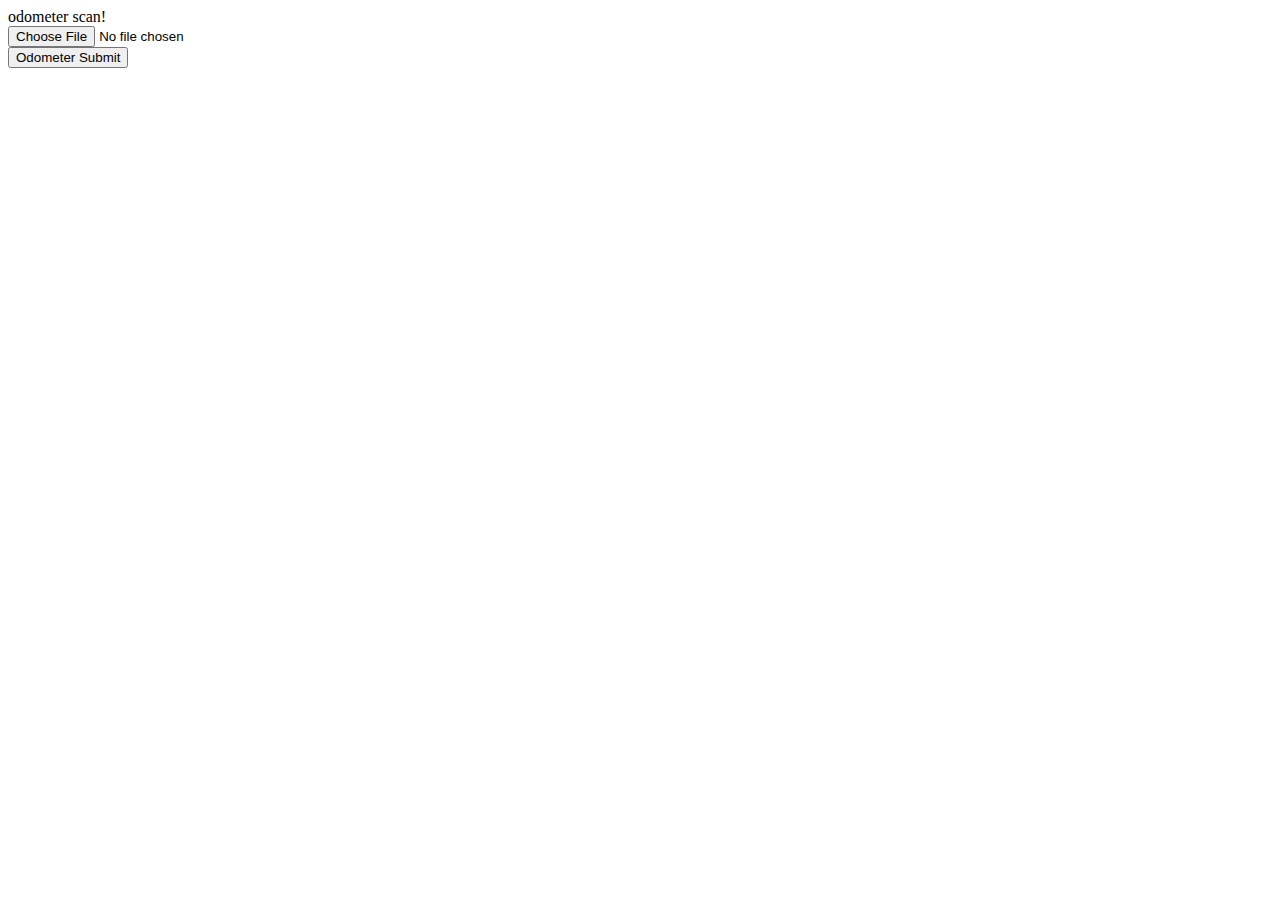
<file: file2.html>
<html>
    <script type="text/javascript" src="https://cdnjs.cloudflare.com/ajax/libs/jquery/3.3.1/jquery.min.js"></script>
    <script>


$( document ).ready(function() {

    $("#odometer").click(function(event){
        event.preventDefault();
        processuploadedimage();

    });

console.log( "ready!" );
});

        function processuploadedimage(){
            debugger; 
            
            var fileInput = document.getElementById('uplodometerimage');
            var file = fileInput.files[0];
            
            var form = new FormData();
            form.append("Image", file);
            var settings = {
            "async": true,
            "crossDomain": true,
            "url": "https://bagic.wimwisure.com/odometer-image-classifier",
            "method": "POST",
            "processData": false,
            "contentType": false,
            "mimeType": "multipart/form-data",
            "data": form
            }
            $.ajax(settings).done(function (response) {
                console.log(response);
                alert(response);
            }).fail(function (jqXHR, textStatus) {
                console.log(response);
            });

         
        }
    </script>
    <body>
        <span>odometer scan!</span>
        
            <form method="post" action="">
                    <div class="form-group">
            <!-- <label for="files" style="color:#fff">Upload car photo</label>
          <input name="uplimage" id="uplimage" type="file" placeholder="Upload image" class="form-control"><br> -->
          <input name="uplodometerimage" id="uplodometerimage" type="file" placeholder="Upload Odometer image" class="form-control">
          <label for="files" style="color:#fff">Upload odometer photo</label>
                    </div>
                    <div class="form-group">
          <!-- <button id="submit" type='submit'   class="btn btn-primary btn-block">Submit</button> -->
          <button id="odometer" class="btn btn-primary btn-block" >Odometer Submit</button>
                    </div>
                    <div id="messageBox" class="alert alert-warning" role="alert" style="display: none;">Generating Results. Please wait!</div>
                </form>
    </body>
</html>
</file>
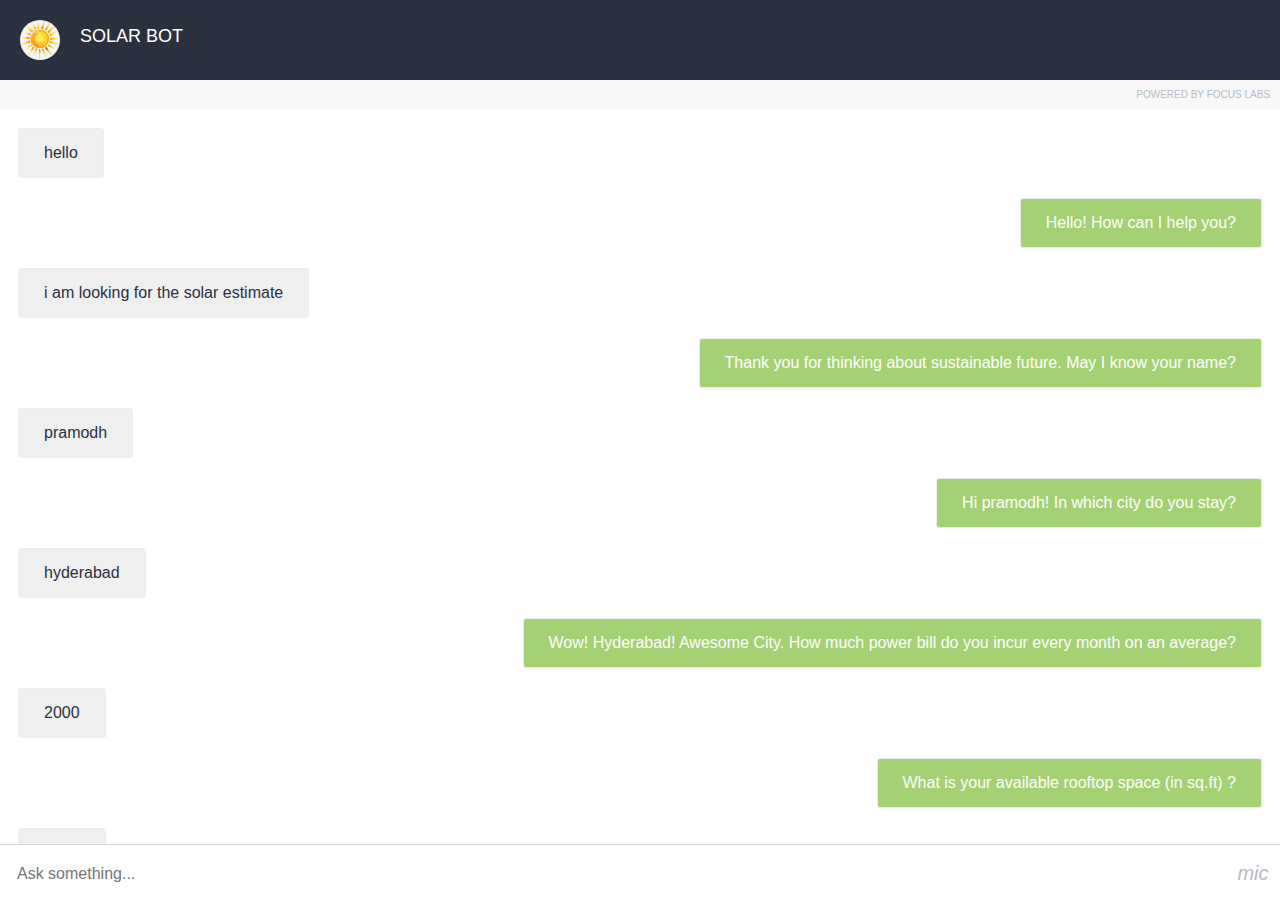
<file: solarbot/4db99dfd-560c-4244-bcc3-3da6fd185737.html>
<!DOCTYPE html>
<!-- saved from url=(0092)https://console.dialogflow.com/api-client/demo/embedded/4db99dfd-560c-4244-bcc3-3da6fd185737 -->
<html><head><meta http-equiv="Content-Type" content="text/html; charset=UTF-8">
	<meta name="referrer" content="no-referrer">
    <title>WIMWISUREBOT</title>
    <link rel="icon" type="image/png" href="https://console.dialogflow.com/api-client/assets/img/logo-short.png">

    <meta property="og:title" content="WIMWISUREBOT">
    <meta property="og:description" content="">
    <meta property="og:locale" content="en">
    <meta property="og:image" content="">

    <meta name="viewport" content="width=device-width, initial-scale=1">
    <style>

        @-moz-keyframes blink {0%{opacity:1;} 50%{opacity:0;} 100%{opacity:1;}} /* Firefox */
        @-webkit-keyframes blink {0%{opacity:1;} 50%{opacity:0;} 100%{opacity:1;}} /* Webkit */
        @-ms-keyframes blink {0%{opacity:1;} 50%{opacity:0;} 100%{opacity:1;}} /* IE */
        @keyframes blink {0%{opacity:1;} 50%{opacity:0;} 100%{opacity:1;}} /* Opera and prob css3 final iteration */

        #preloader {
            background: #fff;
            position: fixed;
            top: 0;
            left: 0;
            height: 100%;
            width: 100%;
            z-index: 999999;
            opacity: 1;
            filter: alpha(opacity=100);
            -webkit-transition: opacity 500ms ease;
            transition: opacity 500ms ease;
        }

        #preloader .logo {
            display: block;
            width: 109px;
            height: 39px;
            background-repeat: no-repeat;
            background-image: url('https://console.dialogflow.com/api-client/assets/img/logo@2x-black.png');
            background-size: contain;
            position: absolute;
            top: 50%;
            left: 50%;
            margin: -20px 0 0 -55px;
            -moz-transition:all 1s ease-in-out;
            -webkit-transition:all 1s ease-in-out;
            -o-transition:all 1s ease-in-out;
            -ms-transition:all 1s ease-in-out;
            transition:all 1s ease-in-out;
            /* order: name, direction, duration, iteration-count, timing-function */
            -moz-animation:blink normal 2s infinite ease-in-out; /* Firefox */
            -webkit-animation:blink normal 2s infinite ease-in-out; /* Webkit */
            -ms-animation:blink normal 2s infinite ease-in-out; /* IE */
            animation:blink normal 2s infinite ease-in-out; /* Opera and prob css3 final iteration */
        }

        noscript h1 {
            padding: 20px;
        }
    </style>
    <!--[if lte IE 7]>
    <script src="https://assets.dialogflow.com/b/dialogflow_ui_20191016_1149_Potter_RC00/js/agentDemoApp/promise.min.js"></script>
    <![endif]-->
<style>body {
  margin: 0;
  background: white;
}
audio {
  -webkit-transition: all 0.5s linear;
  -moz-transition: all 0.5s linear;
  -o-transition: all 0.5s linear;
  transition: all 0.5s linear;
  -moz-box-shadow: 2px 2px 4px 0px #006773;
  -webkit-box-shadow: 2px 2px 4px 0px #006773;
  box-shadow: 2px 2px 4px 0px #006773;
  -moz-border-radius: 7px 7px 7px 7px;
  -webkit-border-radius: 7px 7px 7px 7px ;
  border-radius: 7px 7px 7px 7px;
  float: right;
  margin-right: 15px;
}
form {
  margin: 0;
}
.b-agent-demo {
  font-family: "Roboto", "Helvetica Neue", Helvetica, Arial, sans-serif;
  font-weight: 300;
  width: 100%;
  height: auto;
  color: #2b313f;
  font-size: 12px;
  overflow: hidden;
  position: absolute;
  top: 0;
  bottom: 0;
  left: 0;
  right: 0;
}
.b-agent-demo .user-request,
.b-agent-demo .server-response {
  display: inline-block;
  padding: 15px 25px;
  border-radius: 3px;
  border: 1px solid #eee;
  margin-bottom: 5px;
  font-size: 16px;
  clear: both;
}
.b-agent-demo .user-request.server-response-error,
.b-agent-demo .server-response.server-response-error {
  background-color: #f76949;
}
.b-agent-demo .user-request {
  background-color: #efefef;
  float: left;
  margin-right: 15px;
  margin-top: 15px;
  margin-left: 15px;
}
.b-agent-demo .server-response {
  color: #ffffff;
  background-color: #a5d175;
  float: right;
  margin-top: 15px;
  margin-right: 15px;
  margin-left: 15px;
}
.b-agent-demo .b-agent-demo_result {
  overflow-y: auto;
  background: white;
  position: fixed;
  top: 110px;
  bottom: 55px;
  width: 100%;
}
.b-agent-demo .b-agent-demo_result-table {
  height: 100%;
  min-height: 100%;
  width: 100%;
}
.b-agent-demo .b-agent-demo_result-table td {
  vertical-align: bottom;
}
.b-agent-demo .b-agent-demo_header {
  min-height: 80px;
  height: 80px;
  overflow: hidden;
  position: fixed;
  top: 0;
  width: 100%;
  background-color: #2b303e;
  display: table;
}
.b-agent-demo .b-agent-demo_header-wrapper {
  display: table-cell;
  vertical-align: middle;
}
.b-agent-demo .b-agent-demo_header-icon {
  position: absolute;
  top: 20px;
  left: 20px;
  width: 40px;
  height: 40px;
  border-radius: 100%;
  /*background-color: @response-color;*/
  overflow: hidden;
  vertical-align: middle;
  text-align: center;
}
.b-agent-demo .b-agent-demo_header-icon img {
  max-height: 100%;
  max-width: 100%;
  width: auto;
  height: auto;
  position: absolute;
  top: 0;
  bottom: 0;
  left: 0;
  right: 0;
  border: 0;
  margin: auto;
}
.b-agent-demo .b-agent-demo_header-agent-name {
  padding-left: 80px;
  font-size: 18px;
  color: #ffffff;
}
.b-agent-demo .b-agent-demo_header-description {
  color: #b7bbc4;
  padding-left: 80px;
  padding-top: 7px;
  font-size: 12px;
  display: block;
  /* Fallback for non-webkit */
  display: -webkit-box;
  max-height: 24px;
  /* Fallback for non-webkit */
  margin: 0 auto;
  line-height: 1;
  -webkit-line-clamp: 2;
  -webkit-box-orient: vertical;
  overflow: hidden;
  text-overflow: ellipsis;
}
.b-agent-demo .b-agent-demo_input {
  position: fixed;
  bottom: 0;
  height: 55px;
  border-top: 1px solid lightgray;
  background-color: white;
  width: 100%;
}
.b-agent-demo #agentDemoForm {
  display: block;
  margin-left: 15px;
  margin-right: 55px;
}
.b-agent-demo #query {
  width: 100%;
  border: 0;
  font-size: 16px;
  font-weight: 300;
  margin: 0;
  height: 55px;
}
.b-agent-demo #query:focus {
  outline: none;
  outline-offset: 0;
}
.b-agent-demo .b-agent-demo_input-microphone {
  display: none;
  position: absolute;
  font-size: 20px;
  width: 54px;
  height: 54px;
  right: 0;
  bottom: 0;
  cursor: pointer;
  text-align: center;
  /* line-height: 30px; */
  line-height: 54px;
  background: white;
  color: #b7bbc4;
}
.b-agent-demo .b-agent-demo_input-microphone.active {
  color: #f76949;
}
.b-agent-demo .b-agent-demo_powered_by {
  position: fixed;
  left: 0;
  right: 0;
  top: 80px;
  height: 30px;
  background-color: #F8F8F8;
  vertical-align: middle;
}
.b-agent-demo .b-agent-demo_powered_by span {
  color: #b7bbc4;
  text-transform: uppercase;
  float: right;
  vertical-align: middle;
  line-height: 20px;
  margin-top: 5px;
  margin-right: 10px;
  font-size: 10px;
  margin-left: -10px;
}
.b-agent-demo .b-agent-demo_powered_by img {
  margin-top: 7px;
  height: 16px;
  margin-right: 20px;
  float: right;
  vertical-align: middle;
  border: 0;
}
.clearfix {
  clear: both;
}
</style></head>
<body>


<div id="preloader" style="opacity: 0; display: none;">
    <noscript>
        <h1>This application does'not work without javascript</h1>
    </noscript>
    <div class="logo"></div>
</div>

<div class="b-agent-demo">

    <div class="b-agent-demo_header">
        <div class="b-agent-demo_header-icon">
            <div class="b-agent-demo_header-icon-align-helper">
                <img src="./pngtree-cartoon-hand-painted-summer-sun-png-image_3302150.jpg">
    
            </div>
        </div>
        <div class="b-agent-demo_header-wrapper">
            <div class="b-agent-demo_header-agent-name">SOLAR BOT</div>
            <div class="b-agent-demo_header-description"></div>
        </div>
    </div>
    <div class="b-agent-demo_powered_by">
        <a href="https://dialogflow.com/" target="_blank">
            
            
            
                <span>Powered by Focus LABS</span>
            
        </a>
    </div>
    <div class="b-agent-demo_result" id="resultWrapper">
        <table class="b-agent-demo_result-table"><tbody><tr><td id="result"><div class="user-request">hello</div><div class="server-response">Hello! How can I help you?</div><div class="user-request">i am looking for the solar estimate</div><div class="server-response">Thank you for thinking about sustainable future. 

May I know your name?</div><div class="user-request">pramodh</div><div class="server-response">Hi pramodh! In which city do you stay?</div><div class="user-request">hyderabad</div><div class="server-response">Wow! Hyderabad! Awesome City.

How much power bill do you incur every month on an average?</div><div class="user-request">2000</div><div class="server-response">What is your available rooftop space (in sq.ft) ?</div><div class="user-request">1000</div><div class="server-response">What is the sanctioned load (in kW) ?</div><div class="user-request">3</div><div class="server-response">Are you looking for the power backup?</div><div class="user-request">Yes</div><div class="server-response">Based on your usage, this is the  system size we would recommend

Size: 1kW
Cost: Approximately 1.6-1.85 Lakhs
Rooftop area: 80 Sq. ft

We would be happy to assist you with further details</div><div class="user-request">Thank you</div><div class="server-response">Anytime. That's what I'm here for.</div></td></tr></tbody></table>
    </div>
    <div class="clearfix"></div>
    <div class="b-agent-demo_input">
        <form id="agentDemoForm">
            <input type="text" name="q" id="query" placeholder="Ask something...">
            <i class="b-agent-demo_input-microphone material-icons-extended" id="mic" style="display: block;">mic</i>

            <!--div class="b-agent-demo_input-microphone material-icons-extended mic-black" id="mic"></div-->
        </form>
    </div>
</div>


<script>
    AGENT_LANGUAGE = "en";
    AGENT_AVATAR_ID = "";
    SERVICE_BASE_URL = "https://console.dialogflow.com/api-client/";

    // non-blocking CSS delivery

    var loadDeferredStyles = function() {
        var addStylesNode = document.getElementById("deferred-styles");
        var replacement = document.createElement("div");
        replacement.innerHTML = addStylesNode.textContent;
        document.body.appendChild(replacement)
        addStylesNode.parentElement.removeChild(addStylesNode);
    };

    var raf = window.requestAnimationFrame || window.mozRequestAnimationFrame ||
            window.webkitRequestAnimationFrame || window.msRequestAnimationFrame;

    if (raf) {
        raf(function() { window.setTimeout(loadDeferredStyles, 0); });
    } else {
        window.addEventListener('load', loadDeferredStyles);
    }

    window['addStyleString'] = function(str) {
      var node = document.createElement('style');
      node.innerHTML = str;
      document.head.appendChild(node);
    };
</script>
<script defer="" src="./agentDemo.bundle.min.js.download"></script>
<!-- Google Analytics -->
<script>
    window.ga=window.ga||function(){(ga.q=ga.q||[]).push(arguments)};ga.l=+new Date;
    ga('create', 'UA-50971730-1', 'auto');
    ga('send', 'pageview');
</script>
<script async="" src="./analytics.js.download"></script>


<div>
    <link href="./css" rel="stylesheet" type="text/css">
    <link href="./icon" rel="stylesheet">
    <link href="./font-awesome.min.css" rel="stylesheet" type="text/css">
</div></body></html>
</file>
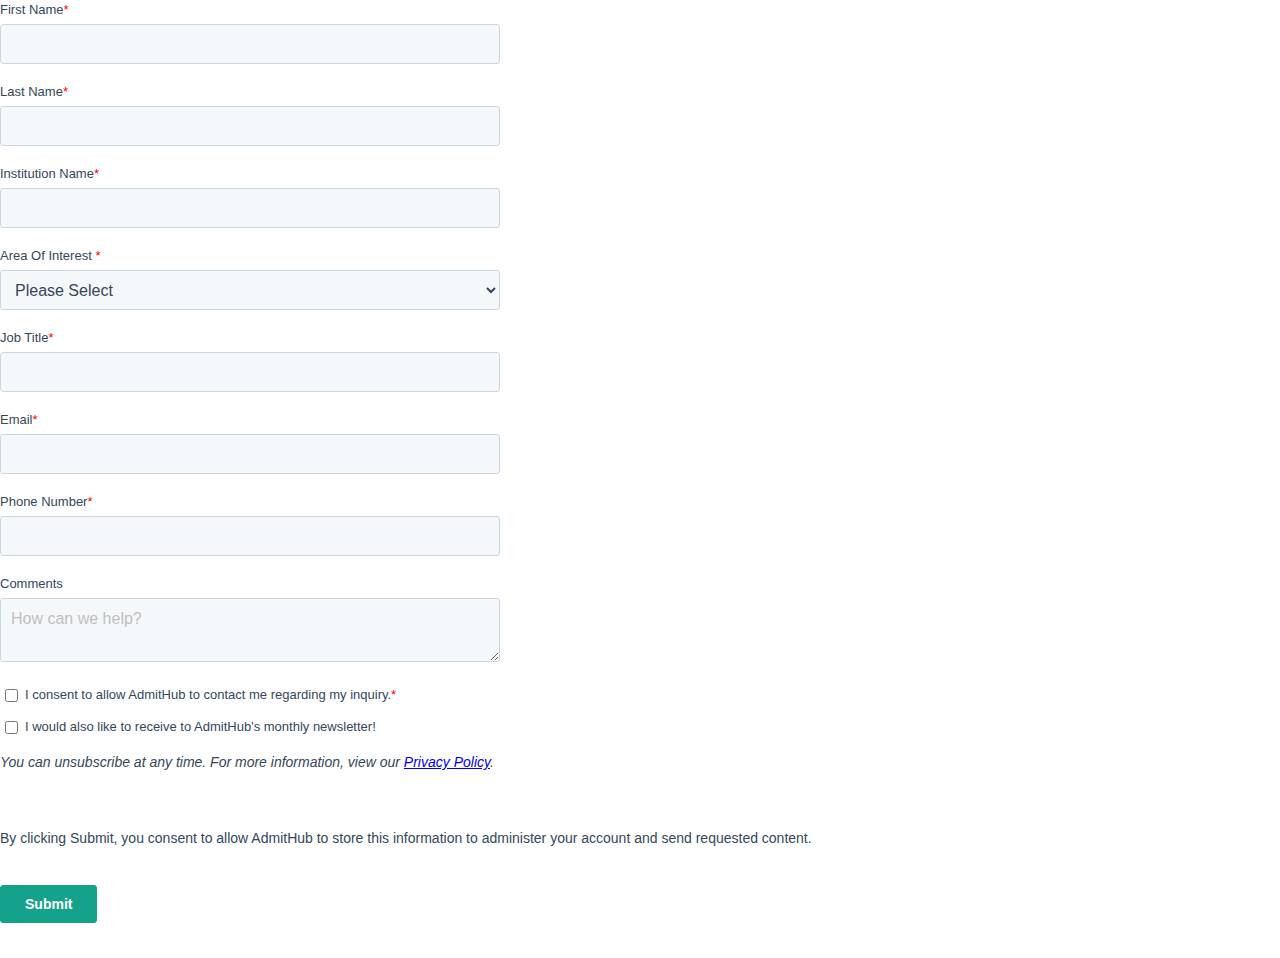
<file: solarbot/saved_resource(1).html>
<!-- saved from url=(0011)about:blank -->
<html><head><meta http-equiv="Content-Type" content="text/html; charset=UTF-8"><!--<base href="https://www.admithub.com/" target="_parent">--><base href="." target="_parent"><style>.hs-form * { box-sizing: border-box; } body { margin: 0 }</style><style type="text/css" id="hs-form-style91641761-05fa-46f3-a801-b9c319c51dd3_d70b23a5-5f34-4487-b718-45eb3bf11f36">.hs-button{font-family:"Helvetica Neue",Helvetica,Arial,sans-serif;margin:0;cursor:pointer;display:inline-block;font-weight:700;line-height:12px;position:relative;text-align:center;background-color:#ff7a59;border-color:#ff7a59;color:#fff;border-radius:3px;border-style:solid;border-width:1px;font-size:14px;padding:12px 24px}.hs-button:hover,.hs-button:focus{background-color:#ff8f73;border-color:#ff8f73}.hs-button:active{background-color:#e66e50;border-color:#e66e50}label{font-size:14px;width:130px;text-align:right;color:#33475b;display:block;float:none;width:auto;font-weight:500;text-align:left;line-height:20px;padding-top:0;margin-bottom:4px;font-family:"Helvetica Neue",Helvetica,Arial,sans-serif}.hs-video-form label{color:#fff !important}.hs-video-form .hs-back-button{background-color:#fff;width:20%;height:38px;margin-right:10px;border:1px solid;-webkit-border-radius:3px;-moz-border-radius:3px;-ms-border-radius:3px;border-radius:3px}.hs-video-form .hs-button{width:70%}.hs-video-form .hs-button span{font-size:15px}.hs-video-form .hs-richtext{color:#fff !important}.hs-video-form .legal-consent-container{max-height:180px !important;overflow-y:scroll !important}.hs-video-form .legal-consent-container:after{content:"";display:block;height:100px;width:100%}.hs-video-form .legal-consent-wrapper{position:relative}.hs-video-form .legal-consent-overlay{position:absolute;pointer-events:none;left:0;bottom:0;height:100px;width:100%;background:linear-gradient(to bottom, rgba(255,255,255,0) 0%,#292929 100%)}.hs-error-msgs label{color:#f2545b}.hs-input{display:inline-block;width:90%;max-width:500px;height:40px;padding:9px 10px;font-family:"Helvetica Neue",Helvetica,Arial,sans-serif;font-size:16px;font-weight:normal;line-height:22px;color:#33475b;background-color:#f5f8fa;border:1px solid #cbd6e2;box-sizing:border-box;-webkit-border-radius:3px;-moz-border-radius:3px;-ms-border-radius:3px;border-radius:3px}.hs-input[type=checkbox],.hs-input[type=radio]{cursor:pointer;width:auto;height:auto;padding:0;margin:3px 5px 3px 0px;line-height:normal;border:none}.hs-input[type=file]{background-color:#fff;padding:initial;border:initial;line-height:initial;box-shadow:none}.hs-input:-moz-placeholder{color:#bfbfbf}.hs-input::-webkit-input-placeholder{color:#bfbfbf}.hs-input input,.hs-input textarea{transition:border 0.2s linear}.hs-input:focus{outline:none;border-color:rgba(82,168,236,0.8)}textarea.hs-input{height:auto}select[multiple].hs-input{height:inherit}input.hs-input.error,div.field.error input,div.field.error textarea,div.field.error .chzn-choices,textarea.hs-input.error,select.hs-input.error{border-color:#c87872}input.hs-input.error:focus,div.field.error input:focus,div.field.error textarea:focus,div.field.error .chzn-choices:focus,textarea.hs-input.error:focus,select.hs-input.error:focus{border-color:#b9554d}.actions{margin-top:18px;margin-bottom:18px;padding:17px 0px}.inputs-list{margin:0 0 5px;width:100%;padding-left:5px}.inputs-list>li{display:block;padding:0;width:100%;padding-top:0}.inputs-list label{display:block;float:none;width:auto;padding:0;line-height:18px;text-align:left;white-space:normal;font-weight:normal}.inputs-list:first-child{padding-top:6px}.inputs-list>li+li{padding-top:2px}ul.no-list{list-style:none}.field{margin-bottom:18px}.hs-field-desc{color:#7c98b6;margin:0px 0px 6px;font-size:14px;font-family:"Helvetica Neue",Helvetica,Arial,sans-serif}.hs-form-required{color:red}.hs-richtext{margin-bottom:3px;font-family:"Helvetica Neue",Helvetica,Arial,sans-serif;line-height:24px;font-size:14px;color:#33475b}.hs-richtext hr{text-align:left;margin-left:0;width:91%}.email-correction,.email-validation{padding-top:3px;font-size:12px;font-family:"Helvetica Neue",Helvetica,Arial,sans-serif}.email-correction a,.email-validation a{cursor:pointer}@media (max-width: 400px), (min-device-width: 320px) and (max-device-width: 480px){.email-correction form .form-columns-2 .hs-form-field,.email-correction form .form-columns-3 .hs-form-field,.email-validation form .form-columns-2 .hs-form-field,.email-validation form .form-columns-3 .hs-form-field{float:none;width:100%}.email-correction form .form-columns-2 .hs-form-field .hs-input,.email-correction form .form-columns-3 .hs-form-field .hs-input,.email-validation form .form-columns-2 .hs-form-field .hs-input,.email-validation form .form-columns-3 .hs-form-field .hs-input{width:90%}.email-correction form .form-columns-2 .hs-form-field input[type="checkbox"],.email-correction form .form-columns-2 .hs-form-field input[type="radio"],.email-correction form .form-columns-3 .hs-form-field input[type="checkbox"],.email-correction form .form-columns-3 .hs-form-field input[type="radio"],.email-validation form .form-columns-2 .hs-form-field input[type="checkbox"],.email-validation form .form-columns-2 .hs-form-field input[type="radio"],.email-validation form .form-columns-3 .hs-form-field input[type="checkbox"],.email-validation form .form-columns-3 .hs-form-field input[type="radio"]{width:24px}}.hs-button,.hs-form-field input[type="text"],.hs-form-field input[type="email"],.hs-form-field input[type="phone"],.hs-form-field input[type="number"],.hs-form-field input[type="tel"],.hs-form-field input[type="date"],.hs-form-field textarea{-webkit-appearance:none;-moz-appearance:none}.hs-default-font-element,.hs-main-font-element{font-family:"Helvetica Neue",Helvetica,Arial,sans-serif}
.hs-form-91641761-05fa-46f3-a801-b9c319c51dd3_d70b23a5-5f34-4487-b718-45eb3bf11f36.hs-form { width: undefined } .hs-form-91641761-05fa-46f3-a801-b9c319c51dd3_d70b23a5-5f34-4487-b718-45eb3bf11f36 .hs-submit > .actions { text-align: left; } .hs-form-91641761-05fa-46f3-a801-b9c319c51dd3_d70b23a5-5f34-4487-b718-45eb3bf11f36 .hs-button, .hs-form-91641761-05fa-46f3-a801-b9c319c51dd3_d70b23a5-5f34-4487-b718-45eb3bf11f36 .hs-button:hover, .hs-form-91641761-05fa-46f3-a801-b9c319c51dd3_d70b23a5-5f34-4487-b718-45eb3bf11f36 .hs-button:hover:not(.inactive), .hs-form-91641761-05fa-46f3-a801-b9c319c51dd3_d70b23a5-5f34-4487-b718-45eb3bf11f36 .hs-button:focus, .hs-form-91641761-05fa-46f3-a801-b9c319c51dd3_d70b23a5-5f34-4487-b718-45eb3bf11f36 .hs-button:active, .hs-form-91641761-05fa-46f3-a801-b9c319c51dd3_d70b23a5-5f34-4487-b718-45eb3bf11f36 .hs-button:active:not(.inactive):not(.link) { background: #14a28a; border-color: #14a28a; color: #ffffff; font-size: undefined; font-family: helvetica; } .hs-form-91641761-05fa-46f3-a801-b9c319c51dd3_d70b23a5-5f34-4487-b718-45eb3bf11f36 legend.hs-field-desc { font-family: helvetica; color: undefined; font-size: undefined; } .hs-form-91641761-05fa-46f3-a801-b9c319c51dd3_d70b23a5-5f34-4487-b718-45eb3bf11f36 .hs-form-field label { font-family: helvetica; font-size: 13px; } .hs-form-91641761-05fa-46f3-a801-b9c319c51dd3_d70b23a5-5f34-4487-b718-45eb3bf11f36 .hs-form-field label:not(.hs-error-msg) { color: #33475b; } .hs-form-91641761-05fa-46f3-a801-b9c319c51dd3_d70b23a5-5f34-4487-b718-45eb3bf11f36 .legal-consent-container .hs-richtext, .hs-form-91641761-05fa-46f3-a801-b9c319c51dd3_d70b23a5-5f34-4487-b718-45eb3bf11f36 .legal-consent-container label { font-family: helvetica; color: undefined; font-size: undefined; } .hs-form-91641761-05fa-46f3-a801-b9c319c51dd3_d70b23a5-5f34-4487-b718-45eb3bf11f36 .hs-main-font-element, .submitted-message.hs-main-font-element{ font-family: helvetica; }.fn-date-picker.pika-single{z-index:9999;display:block;position:relative;color:#333;background:#fff;border:1px solid #ccc;border-bottom-color:#bbb;font-family:"Helvetica Neue",Helvetica,Arial,sans-serif;*zoom:1}.fn-date-picker.pika-single.is-hidden{display:none}.fn-date-picker.pika-single.is-bound{position:absolute;box-shadow:0 5px 15px -5px rgba(0,0,0,0.5)}.fn-date-picker.pika-single:before,.fn-date-picker.pika-single:after{content:" ";display:table}.fn-date-picker.pika-single:after{clear:both}.fn-date-picker .pika-lendar{float:left;width:240px;margin:8px}.fn-date-picker .pika-title{position:relative;text-align:center}.fn-date-picker .pika-title select{cursor:pointer;position:absolute;z-index:9998;margin:0;left:0;top:5px;filter:alpha(opacity=0);opacity:0}.fn-date-picker .pika-label{display:inline-block;*display:inline;position:relative;z-index:9999;overflow:hidden;margin:0;padding:5px 3px;font-size:14px;line-height:20px;font-weight:bold;background-color:#fff}.fn-date-picker .pika-prev,.fn-date-picker .pika-next{display:block;cursor:pointer;position:relative;outline:none;border:0;padding:0;width:20px;height:30px;text-indent:20px;white-space:nowrap;overflow:hidden;background-color:transparent;background-position:center center;background-repeat:no-repeat;background-size:75% 75%;opacity:0.5;*position:absolute;*top:0}.fn-date-picker .pika-prev:hover,.fn-date-picker .pika-next:hover{opacity:1}.fn-date-picker .pika-prev.is-disabled,.fn-date-picker .pika-next.is-disabled{cursor:default;opacity:0.2}.fn-date-picker .pika-prev,.fn-date-picker .is-rtl .pika-next{float:left;background-image:url("[data-uri]");*left:0}.fn-date-picker .pika-next,.fn-date-picker .is-rtl .pika-prev{float:right;background-image:url("[data-uri]");*right:0}.fn-date-picker .pika-select{display:inline-block;*display:inline}.fn-date-picker .pika-table{width:100%;border-collapse:collapse;border-spacing:0;border:0}.fn-date-picker .pika-table th,.fn-date-picker .pika-table td{width:14.28571%;padding:0}.fn-date-picker .pika-table th{color:#999;font-size:12px;line-height:25px;font-weight:bold;text-align:center}.fn-date-picker .pika-table abbr{border-bottom:none;cursor:help}.fn-date-picker .pika-button{cursor:pointer;display:block;-moz-box-sizing:border-box;box-sizing:border-box;outline:none;border:0;margin:0;width:100%;padding:5px;color:#666;font-size:12px;line-height:15px;text-align:right;background:#f5f5f5}.fn-date-picker .pika-button:hover{color:#fff !important;background:#ff8000 !important;box-shadow:none !important;border-radius:3px !important}.fn-date-picker .is-today .pika-button{color:#3af;font-weight:bold}.fn-date-picker .is-selected .pika-button{color:#fff;font-weight:bold;background:#3af;box-shadow:inset 0 1px 3px #178fe5;border-radius:3px}.fn-date-picker .is-disabled .pika-button{pointer-events:none;cursor:default;color:#999;opacity:0.3}.fn-date-picker .pika-week{font-size:11px;color:#999}.hs-form-91641761-05fa-46f3-a801-b9c319c51dd3_d70b23a5-5f34-4487-b718-45eb3bf11f36 .inputs-list.inline-list li{vertical-align:top;display:inline-block;word-wrap:break-word;padding-right:16px}.hs-form-91641761-05fa-46f3-a801-b9c319c51dd3_d70b23a5-5f34-4487-b718-45eb3bf11f36 .inputs-list.inline-list li:after{clear:both}.hs-form-91641761-05fa-46f3-a801-b9c319c51dd3_d70b23a5-5f34-4487-b718-45eb3bf11f36 .inputs-list.inline-list li input{float:left}.hs-form-91641761-05fa-46f3-a801-b9c319c51dd3_d70b23a5-5f34-4487-b718-45eb3bf11f36 .inputs-list.inline-list.inline-list-2 li{width:50%}.hs-form-91641761-05fa-46f3-a801-b9c319c51dd3_d70b23a5-5f34-4487-b718-45eb3bf11f36 .inputs-list.inline-list.inline-list-2 li:nth-child(2n){padding-right:0}.hs-form-91641761-05fa-46f3-a801-b9c319c51dd3_d70b23a5-5f34-4487-b718-45eb3bf11f36 .inputs-list.inline-list.inline-list-3 li{width:33%}.hs-form-91641761-05fa-46f3-a801-b9c319c51dd3_d70b23a5-5f34-4487-b718-45eb3bf11f36 .inputs-list.inline-list.inline-list-3 li:nth-child(3n){width:34%;padding-right:0}.hs-fieldtype-intl-phone.hs-input{padding:0;background:none;border:none;height:auto}.hs-fieldtype-intl-phone.hs-input:after{clear:both;content:" ";display:table}.hs-fieldtype-intl-phone.hs-input .hs-input{margin-bottom:0}.hs-fieldtype-intl-phone.hs-input input{width:68% !important;float:right}.hs-fieldtype-intl-phone.hs-input select{float:left;width:30% !important}@media (max-width: 400px), (max-device-width: 480px) and (min-device-width: 320px){.hs-form-91641761-05fa-46f3-a801-b9c319c51dd3_d70b23a5-5f34-4487-b718-45eb3bf11f36>.hs-phone>.input>.hs-fieldtype-intl-phone.hs-input>input.hs-input{width:68% !important}.hs-form-91641761-05fa-46f3-a801-b9c319c51dd3_d70b23a5-5f34-4487-b718-45eb3bf11f36>.hs-phone>.input>.hs-fieldtype-intl-phone.hs-input>select.hs-input{width:30% !important}}.hs-input-range-container{width:95%}.hs-input-range-container div{display:inline-block;line-height:50px}.hs-input-range-container .hs-input-range{width:90%;height:40px}.hs-input-range-container .hs-input-range>*{vertical-align:middle}.hs-input-range-container .hs-input-range input{margin:0 5px;width:85%}.hs-input-range-container .hs-input-range-value-container{width:10%}.hs-input-range-container .hs-input{width:100% !important;margin-right:1px;background-color:#fff;text-align:center}.hs-input-range__slider{appearance:none;margin:0;height:30px;overflow:hidden;cursor:pointer}.hs-input-range__slider:focus{outline:none}.hs-input-range__slider::-webkit-slider-runnable-track{width:100%;height:30px;background:linear-gradient(to bottom, #0199ff,#0199ff) 100% 50%/100% 3px no-repeat transparent}.hs-input-range__slider::-webkit-slider-thumb{position:relative;appearance:none;height:13px;width:13px;background:#0199ff;border-radius:100%;border:0;top:50%;margin-top:-7.5px;box-shadow:1px 0 0 -5px #cfcfcf,2px 0 0 -5px #cfcfcf,3px 0 0 -5px #cfcfcf,4px 0 0 -5px #cfcfcf,5px 0 0 -5px #cfcfcf,6px 0 0 -5px #cfcfcf,7px 0 0 -5px #cfcfcf,8px 0 0 -5px #cfcfcf,9px 0 0 -5px #cfcfcf,10px 0 0 -5px #cfcfcf,11px 0 0 -5px #cfcfcf,12px 0 0 -5px #cfcfcf,13px 0 0 -5px #cfcfcf,14px 0 0 -5px #cfcfcf,15px 0 0 -5px #cfcfcf,16px 0 0 -5px #cfcfcf,17px 0 0 -5px #cfcfcf,18px 0 0 -5px #cfcfcf,19px 0 0 -5px #cfcfcf,20px 0 0 -5px #cfcfcf,21px 0 0 -5px #cfcfcf,22px 0 0 -5px #cfcfcf,23px 0 0 -5px #cfcfcf,24px 0 0 -5px #cfcfcf,25px 0 0 -5px #cfcfcf,26px 0 0 -5px #cfcfcf,27px 0 0 -5px #cfcfcf,28px 0 0 -5px #cfcfcf,29px 0 0 -5px #cfcfcf,30px 0 0 -5px #cfcfcf,31px 0 0 -5px #cfcfcf,32px 0 0 -5px #cfcfcf,33px 0 0 -5px #cfcfcf,34px 0 0 -5px #cfcfcf,35px 0 0 -5px #cfcfcf,36px 0 0 -5px #cfcfcf,37px 0 0 -5px #cfcfcf,38px 0 0 -5px #cfcfcf,39px 0 0 -5px #cfcfcf,40px 0 0 -5px #cfcfcf,41px 0 0 -5px #cfcfcf,42px 0 0 -5px #cfcfcf,43px 0 0 -5px #cfcfcf,44px 0 0 -5px #cfcfcf,45px 0 0 -5px #cfcfcf,46px 0 0 -5px #cfcfcf,47px 0 0 -5px #cfcfcf,48px 0 0 -5px #cfcfcf,49px 0 0 -5px #cfcfcf,50px 0 0 -5px #cfcfcf,51px 0 0 -5px #cfcfcf,52px 0 0 -5px #cfcfcf,53px 0 0 -5px #cfcfcf,54px 0 0 -5px #cfcfcf,55px 0 0 -5px #cfcfcf,56px 0 0 -5px #cfcfcf,57px 0 0 -5px #cfcfcf,58px 0 0 -5px #cfcfcf,59px 0 0 -5px #cfcfcf,60px 0 0 -5px #cfcfcf,61px 0 0 -5px #cfcfcf,62px 0 0 -5px #cfcfcf,63px 0 0 -5px #cfcfcf,64px 0 0 -5px #cfcfcf,65px 0 0 -5px #cfcfcf,66px 0 0 -5px #cfcfcf,67px 0 0 -5px #cfcfcf,68px 0 0 -5px #cfcfcf,69px 0 0 -5px #cfcfcf,70px 0 0 -5px #cfcfcf,71px 0 0 -5px #cfcfcf,72px 0 0 -5px #cfcfcf,73px 0 0 -5px #cfcfcf,74px 0 0 -5px #cfcfcf,75px 0 0 -5px #cfcfcf,76px 0 0 -5px #cfcfcf,77px 0 0 -5px #cfcfcf,78px 0 0 -5px #cfcfcf,79px 0 0 -5px #cfcfcf,80px 0 0 -5px #cfcfcf,81px 0 0 -5px #cfcfcf,82px 0 0 -5px #cfcfcf,83px 0 0 -5px #cfcfcf,84px 0 0 -5px #cfcfcf,85px 0 0 -5px #cfcfcf,86px 0 0 -5px #cfcfcf,87px 0 0 -5px #cfcfcf,88px 0 0 -5px #cfcfcf,89px 0 0 -5px #cfcfcf,90px 0 0 -5px #cfcfcf,91px 0 0 -5px #cfcfcf,92px 0 0 -5px #cfcfcf,93px 0 0 -5px #cfcfcf,94px 0 0 -5px #cfcfcf,95px 0 0 -5px #cfcfcf,96px 0 0 -5px #cfcfcf,97px 0 0 -5px #cfcfcf,98px 0 0 -5px #cfcfcf,99px 0 0 -5px #cfcfcf,100px 0 0 -5px #cfcfcf,101px 0 0 -5px #cfcfcf,102px 0 0 -5px #cfcfcf,103px 0 0 -5px #cfcfcf,104px 0 0 -5px #cfcfcf,105px 0 0 -5px #cfcfcf,106px 0 0 -5px #cfcfcf,107px 0 0 -5px #cfcfcf,108px 0 0 -5px #cfcfcf,109px 0 0 -5px #cfcfcf,110px 0 0 -5px #cfcfcf,111px 0 0 -5px #cfcfcf,112px 0 0 -5px #cfcfcf,113px 0 0 -5px #cfcfcf,114px 0 0 -5px #cfcfcf,115px 0 0 -5px #cfcfcf,116px 0 0 -5px #cfcfcf,117px 0 0 -5px #cfcfcf,118px 0 0 -5px #cfcfcf,119px 0 0 -5px #cfcfcf,120px 0 0 -5px #cfcfcf,121px 0 0 -5px #cfcfcf,122px 0 0 -5px #cfcfcf,123px 0 0 -5px #cfcfcf,124px 0 0 -5px #cfcfcf,125px 0 0 -5px #cfcfcf,126px 0 0 -5px #cfcfcf,127px 0 0 -5px #cfcfcf,128px 0 0 -5px #cfcfcf,129px 0 0 -5px #cfcfcf,130px 0 0 -5px #cfcfcf,131px 0 0 -5px #cfcfcf,132px 0 0 -5px #cfcfcf,133px 0 0 -5px #cfcfcf,134px 0 0 -5px #cfcfcf,135px 0 0 -5px #cfcfcf,136px 0 0 -5px #cfcfcf,137px 0 0 -5px #cfcfcf,138px 0 0 -5px #cfcfcf,139px 0 0 -5px #cfcfcf,140px 0 0 -5px #cfcfcf,141px 0 0 -5px #cfcfcf,142px 0 0 -5px #cfcfcf,143px 0 0 -5px #cfcfcf,144px 0 0 -5px #cfcfcf,145px 0 0 -5px #cfcfcf,146px 0 0 -5px #cfcfcf,147px 0 0 -5px #cfcfcf,148px 0 0 -5px #cfcfcf,149px 0 0 -5px #cfcfcf,150px 0 0 -5px #cfcfcf,151px 0 0 -5px #cfcfcf,152px 0 0 -5px #cfcfcf,153px 0 0 -5px #cfcfcf,154px 0 0 -5px #cfcfcf,155px 0 0 -5px #cfcfcf,156px 0 0 -5px #cfcfcf,157px 0 0 -5px #cfcfcf,158px 0 0 -5px #cfcfcf,159px 0 0 -5px #cfcfcf,160px 0 0 -5px #cfcfcf,161px 0 0 -5px #cfcfcf,162px 0 0 -5px #cfcfcf,163px 0 0 -5px #cfcfcf,164px 0 0 -5px #cfcfcf,165px 0 0 -5px #cfcfcf,166px 0 0 -5px #cfcfcf,167px 0 0 -5px #cfcfcf,168px 0 0 -5px #cfcfcf,169px 0 0 -5px #cfcfcf,170px 0 0 -5px #cfcfcf,171px 0 0 -5px #cfcfcf,172px 0 0 -5px #cfcfcf,173px 0 0 -5px #cfcfcf,174px 0 0 -5px #cfcfcf,175px 0 0 -5px #cfcfcf,176px 0 0 -5px #cfcfcf,177px 0 0 -5px #cfcfcf,178px 0 0 -5px #cfcfcf,179px 0 0 -5px #cfcfcf,180px 0 0 -5px #cfcfcf,181px 0 0 -5px #cfcfcf,182px 0 0 -5px #cfcfcf,183px 0 0 -5px #cfcfcf,184px 0 0 -5px #cfcfcf,185px 0 0 -5px #cfcfcf,186px 0 0 -5px #cfcfcf,187px 0 0 -5px #cfcfcf,188px 0 0 -5px #cfcfcf,189px 0 0 -5px #cfcfcf,190px 0 0 -5px #cfcfcf,191px 0 0 -5px #cfcfcf,192px 0 0 -5px #cfcfcf,193px 0 0 -5px #cfcfcf,194px 0 0 -5px #cfcfcf,195px 0 0 -5px #cfcfcf,196px 0 0 -5px #cfcfcf,197px 0 0 -5px #cfcfcf,198px 0 0 -5px #cfcfcf,199px 0 0 -5px #cfcfcf,200px 0 0 -5px #cfcfcf,201px 0 0 -5px #cfcfcf,202px 0 0 -5px #cfcfcf,203px 0 0 -5px #cfcfcf,204px 0 0 -5px #cfcfcf,205px 0 0 -5px #cfcfcf,206px 0 0 -5px #cfcfcf,207px 0 0 -5px #cfcfcf,208px 0 0 -5px #cfcfcf,209px 0 0 -5px #cfcfcf,210px 0 0 -5px #cfcfcf,211px 0 0 -5px #cfcfcf,212px 0 0 -5px #cfcfcf,213px 0 0 -5px #cfcfcf,214px 0 0 -5px #cfcfcf,215px 0 0 -5px #cfcfcf,216px 0 0 -5px #cfcfcf,217px 0 0 -5px #cfcfcf,218px 0 0 -5px #cfcfcf,219px 0 0 -5px #cfcfcf,220px 0 0 -5px #cfcfcf,221px 0 0 -5px #cfcfcf,222px 0 0 -5px #cfcfcf,223px 0 0 -5px #cfcfcf,224px 0 0 -5px #cfcfcf,225px 0 0 -5px #cfcfcf,226px 0 0 -5px #cfcfcf,227px 0 0 -5px #cfcfcf,228px 0 0 -5px #cfcfcf,229px 0 0 -5px #cfcfcf,230px 0 0 -5px #cfcfcf,231px 0 0 -5px #cfcfcf,232px 0 0 -5px #cfcfcf,233px 0 0 -5px #cfcfcf,234px 0 0 -5px #cfcfcf,235px 0 0 -5px #cfcfcf,236px 0 0 -5px #cfcfcf,237px 0 0 -5px #cfcfcf,238px 0 0 -5px #cfcfcf,239px 0 0 -5px #cfcfcf,240px 0 0 -5px #cfcfcf,241px 0 0 -5px #cfcfcf,242px 0 0 -5px #cfcfcf,243px 0 0 -5px #cfcfcf,244px 0 0 -5px #cfcfcf,245px 0 0 -5px #cfcfcf,246px 0 0 -5px #cfcfcf,247px 0 0 -5px #cfcfcf,248px 0 0 -5px #cfcfcf,249px 0 0 -5px #cfcfcf,250px 0 0 -5px #cfcfcf,251px 0 0 -5px #cfcfcf,252px 0 0 -5px #cfcfcf,253px 0 0 -5px #cfcfcf,254px 0 0 -5px #cfcfcf,255px 0 0 -5px #cfcfcf,256px 0 0 -5px #cfcfcf,257px 0 0 -5px #cfcfcf,258px 0 0 -5px #cfcfcf,259px 0 0 -5px #cfcfcf,260px 0 0 -5px #cfcfcf,261px 0 0 -5px #cfcfcf,262px 0 0 -5px #cfcfcf,263px 0 0 -5px #cfcfcf,264px 0 0 -5px #cfcfcf,265px 0 0 -5px #cfcfcf,266px 0 0 -5px #cfcfcf,267px 0 0 -5px #cfcfcf,268px 0 0 -5px #cfcfcf,269px 0 0 -5px #cfcfcf,270px 0 0 -5px #cfcfcf,271px 0 0 -5px #cfcfcf,272px 0 0 -5px #cfcfcf,273px 0 0 -5px #cfcfcf,274px 0 0 -5px #cfcfcf,275px 0 0 -5px #cfcfcf,276px 0 0 -5px #cfcfcf,277px 0 0 -5px #cfcfcf,278px 0 0 -5px #cfcfcf,279px 0 0 -5px #cfcfcf,280px 0 0 -5px #cfcfcf,281px 0 0 -5px #cfcfcf,282px 0 0 -5px #cfcfcf,283px 0 0 -5px #cfcfcf,284px 0 0 -5px #cfcfcf,285px 0 0 -5px #cfcfcf,286px 0 0 -5px #cfcfcf,287px 0 0 -5px #cfcfcf,288px 0 0 -5px #cfcfcf,289px 0 0 -5px #cfcfcf,290px 0 0 -5px #cfcfcf,291px 0 0 -5px #cfcfcf,292px 0 0 -5px #cfcfcf,293px 0 0 -5px #cfcfcf,294px 0 0 -5px #cfcfcf,295px 0 0 -5px #cfcfcf,296px 0 0 -5px #cfcfcf,297px 0 0 -5px #cfcfcf,298px 0 0 -5px #cfcfcf,299px 0 0 -5px #cfcfcf,300px 0 0 -5px #cfcfcf,301px 0 0 -5px #cfcfcf,302px 0 0 -5px #cfcfcf,303px 0 0 -5px #cfcfcf,304px 0 0 -5px #cfcfcf,305px 0 0 -5px #cfcfcf,306px 0 0 -5px #cfcfcf,307px 0 0 -5px #cfcfcf,308px 0 0 -5px #cfcfcf,309px 0 0 -5px #cfcfcf,310px 0 0 -5px #cfcfcf,311px 0 0 -5px #cfcfcf,312px 0 0 -5px #cfcfcf,313px 0 0 -5px #cfcfcf,314px 0 0 -5px #cfcfcf,315px 0 0 -5px #cfcfcf,316px 0 0 -5px #cfcfcf,317px 0 0 -5px #cfcfcf,318px 0 0 -5px #cfcfcf,319px 0 0 -5px #cfcfcf,320px 0 0 -5px #cfcfcf,321px 0 0 -5px #cfcfcf,322px 0 0 -5px #cfcfcf,323px 0 0 -5px #cfcfcf,324px 0 0 -5px #cfcfcf,325px 0 0 -5px #cfcfcf,326px 0 0 -5px #cfcfcf,327px 0 0 -5px #cfcfcf,328px 0 0 -5px #cfcfcf,329px 0 0 -5px #cfcfcf,330px 0 0 -5px #cfcfcf,331px 0 0 -5px #cfcfcf,332px 0 0 -5px #cfcfcf,333px 0 0 -5px #cfcfcf,334px 0 0 -5px #cfcfcf,335px 0 0 -5px #cfcfcf,336px 0 0 -5px #cfcfcf,337px 0 0 -5px #cfcfcf,338px 0 0 -5px #cfcfcf,339px 0 0 -5px #cfcfcf,340px 0 0 -5px #cfcfcf,341px 0 0 -5px #cfcfcf,342px 0 0 -5px #cfcfcf,343px 0 0 -5px #cfcfcf,344px 0 0 -5px #cfcfcf,345px 0 0 -5px #cfcfcf,346px 0 0 -5px #cfcfcf,347px 0 0 -5px #cfcfcf,348px 0 0 -5px #cfcfcf,349px 0 0 -5px #cfcfcf,350px 0 0 -5px #cfcfcf,351px 0 0 -5px #cfcfcf,352px 0 0 -5px #cfcfcf,353px 0 0 -5px #cfcfcf,354px 0 0 -5px #cfcfcf,355px 0 0 -5px #cfcfcf,356px 0 0 -5px #cfcfcf,357px 0 0 -5px #cfcfcf,358px 0 0 -5px #cfcfcf,359px 0 0 -5px #cfcfcf,360px 0 0 -5px #cfcfcf,361px 0 0 -5px #cfcfcf,362px 0 0 -5px #cfcfcf,363px 0 0 -5px #cfcfcf,364px 0 0 -5px #cfcfcf,365px 0 0 -5px #cfcfcf,366px 0 0 -5px #cfcfcf,367px 0 0 -5px #cfcfcf,368px 0 0 -5px #cfcfcf,369px 0 0 -5px #cfcfcf,370px 0 0 -5px #cfcfcf,371px 0 0 -5px #cfcfcf,372px 0 0 -5px #cfcfcf,373px 0 0 -5px #cfcfcf,374px 0 0 -5px #cfcfcf,375px 0 0 -5px #cfcfcf,376px 0 0 -5px #cfcfcf,377px 0 0 -5px #cfcfcf,378px 0 0 -5px #cfcfcf,379px 0 0 -5px #cfcfcf,380px 0 0 -5px #cfcfcf,381px 0 0 -5px #cfcfcf,382px 0 0 -5px #cfcfcf,383px 0 0 -5px #cfcfcf,384px 0 0 -5px #cfcfcf,385px 0 0 -5px #cfcfcf,386px 0 0 -5px #cfcfcf,387px 0 0 -5px #cfcfcf,388px 0 0 -5px #cfcfcf,389px 0 0 -5px #cfcfcf,390px 0 0 -5px #cfcfcf,391px 0 0 -5px #cfcfcf,392px 0 0 -5px #cfcfcf,393px 0 0 -5px #cfcfcf,394px 0 0 -5px #cfcfcf,395px 0 0 -5px #cfcfcf,396px 0 0 -5px #cfcfcf,397px 0 0 -5px #cfcfcf,398px 0 0 -5px #cfcfcf,399px 0 0 -5px #cfcfcf,400px 0 0 -5px #cfcfcf,401px 0 0 -5px #cfcfcf,402px 0 0 -5px #cfcfcf,403px 0 0 -5px #cfcfcf,404px 0 0 -5px #cfcfcf,405px 0 0 -5px #cfcfcf,406px 0 0 -5px #cfcfcf,407px 0 0 -5px #cfcfcf,408px 0 0 -5px #cfcfcf,409px 0 0 -5px #cfcfcf,410px 0 0 -5px #cfcfcf,411px 0 0 -5px #cfcfcf,412px 0 0 -5px #cfcfcf,413px 0 0 -5px #cfcfcf,414px 0 0 -5px #cfcfcf,415px 0 0 -5px #cfcfcf,416px 0 0 -5px #cfcfcf,417px 0 0 -5px #cfcfcf,418px 0 0 -5px #cfcfcf,419px 0 0 -5px #cfcfcf,420px 0 0 -5px #cfcfcf,421px 0 0 -5px #cfcfcf,422px 0 0 -5px #cfcfcf,423px 0 0 -5px #cfcfcf,424px 0 0 -5px #cfcfcf,425px 0 0 -5px #cfcfcf,426px 0 0 -5px #cfcfcf,427px 0 0 -5px #cfcfcf,428px 0 0 -5px #cfcfcf,429px 0 0 -5px #cfcfcf,430px 0 0 -5px #cfcfcf,431px 0 0 -5px #cfcfcf,432px 0 0 -5px #cfcfcf,433px 0 0 -5px #cfcfcf,434px 0 0 -5px #cfcfcf,435px 0 0 -5px #cfcfcf,436px 0 0 -5px #cfcfcf,437px 0 0 -5px #cfcfcf,438px 0 0 -5px #cfcfcf,439px 0 0 -5px #cfcfcf,440px 0 0 -5px #cfcfcf,441px 0 0 -5px #cfcfcf,442px 0 0 -5px #cfcfcf,443px 0 0 -5px #cfcfcf,444px 0 0 -5px #cfcfcf,445px 0 0 -5px #cfcfcf,446px 0 0 -5px #cfcfcf,447px 0 0 -5px #cfcfcf,448px 0 0 -5px #cfcfcf,449px 0 0 -5px #cfcfcf,450px 0 0 -5px #cfcfcf,451px 0 0 -5px #cfcfcf,452px 0 0 -5px #cfcfcf,453px 0 0 -5px #cfcfcf,454px 0 0 -5px #cfcfcf,455px 0 0 -5px #cfcfcf,456px 0 0 -5px #cfcfcf,457px 0 0 -5px #cfcfcf,458px 0 0 -5px #cfcfcf,459px 0 0 -5px #cfcfcf,460px 0 0 -5px #cfcfcf,461px 0 0 -5px #cfcfcf,462px 0 0 -5px #cfcfcf,463px 0 0 -5px #cfcfcf,464px 0 0 -5px #cfcfcf,465px 0 0 -5px #cfcfcf,466px 0 0 -5px #cfcfcf,467px 0 0 -5px #cfcfcf,468px 0 0 -5px #cfcfcf,469px 0 0 -5px #cfcfcf,470px 0 0 -5px #cfcfcf,471px 0 0 -5px #cfcfcf,472px 0 0 -5px #cfcfcf,473px 0 0 -5px #cfcfcf,474px 0 0 -5px #cfcfcf,475px 0 0 -5px #cfcfcf,476px 0 0 -5px #cfcfcf,477px 0 0 -5px #cfcfcf,478px 0 0 -5px #cfcfcf,479px 0 0 -5px #cfcfcf,480px 0 0 -5px #cfcfcf,481px 0 0 -5px #cfcfcf,482px 0 0 -5px #cfcfcf,483px 0 0 -5px #cfcfcf,484px 0 0 -5px #cfcfcf,485px 0 0 -5px #cfcfcf,486px 0 0 -5px #cfcfcf,487px 0 0 -5px #cfcfcf,488px 0 0 -5px #cfcfcf,489px 0 0 -5px #cfcfcf,490px 0 0 -5px #cfcfcf,491px 0 0 -5px #cfcfcf,492px 0 0 -5px #cfcfcf,493px 0 0 -5px #cfcfcf,494px 0 0 -5px #cfcfcf,495px 0 0 -5px #cfcfcf,496px 0 0 -5px #cfcfcf,497px 0 0 -5px #cfcfcf,498px 0 0 -5px #cfcfcf,499px 0 0 -5px #cfcfcf,500px 0 0 -5px #cfcfcf,501px 0 0 -5px #cfcfcf,502px 0 0 -5px #cfcfcf,503px 0 0 -5px #cfcfcf,504px 0 0 -5px #cfcfcf,505px 0 0 -5px #cfcfcf,506px 0 0 -5px #cfcfcf,507px 0 0 -5px #cfcfcf,508px 0 0 -5px #cfcfcf,509px 0 0 -5px #cfcfcf,510px 0 0 -5px #cfcfcf,511px 0 0 -5px #cfcfcf,512px 0 0 -5px #cfcfcf,513px 0 0 -5px #cfcfcf,514px 0 0 -5px #cfcfcf,515px 0 0 -5px #cfcfcf,516px 0 0 -5px #cfcfcf,517px 0 0 -5px #cfcfcf,518px 0 0 -5px #cfcfcf,519px 0 0 -5px #cfcfcf,520px 0 0 -5px #cfcfcf,521px 0 0 -5px #cfcfcf,522px 0 0 -5px #cfcfcf,523px 0 0 -5px #cfcfcf,524px 0 0 -5px #cfcfcf,525px 0 0 -5px #cfcfcf,526px 0 0 -5px #cfcfcf,527px 0 0 -5px #cfcfcf,528px 0 0 -5px #cfcfcf,529px 0 0 -5px #cfcfcf,530px 0 0 -5px #cfcfcf,531px 0 0 -5px #cfcfcf,532px 0 0 -5px #cfcfcf,533px 0 0 -5px #cfcfcf,534px 0 0 -5px #cfcfcf,535px 0 0 -5px #cfcfcf,536px 0 0 -5px #cfcfcf,537px 0 0 -5px #cfcfcf,538px 0 0 -5px #cfcfcf,539px 0 0 -5px #cfcfcf,540px 0 0 -5px #cfcfcf,541px 0 0 -5px #cfcfcf,542px 0 0 -5px #cfcfcf,543px 0 0 -5px #cfcfcf,544px 0 0 -5px #cfcfcf,545px 0 0 -5px #cfcfcf,546px 0 0 -5px #cfcfcf,547px 0 0 -5px #cfcfcf,548px 0 0 -5px #cfcfcf,549px 0 0 -5px #cfcfcf,550px 0 0 -5px #cfcfcf,551px 0 0 -5px #cfcfcf,552px 0 0 -5px #cfcfcf,553px 0 0 -5px #cfcfcf,554px 0 0 -5px #cfcfcf,555px 0 0 -5px #cfcfcf,556px 0 0 -5px #cfcfcf,557px 0 0 -5px #cfcfcf,558px 0 0 -5px #cfcfcf,559px 0 0 -5px #cfcfcf,560px 0 0 -5px #cfcfcf,561px 0 0 -5px #cfcfcf,562px 0 0 -5px #cfcfcf,563px 0 0 -5px #cfcfcf,564px 0 0 -5px #cfcfcf,565px 0 0 -5px #cfcfcf,566px 0 0 -5px #cfcfcf,567px 0 0 -5px #cfcfcf,568px 0 0 -5px #cfcfcf,569px 0 0 -5px #cfcfcf,570px 0 0 -5px #cfcfcf,571px 0 0 -5px #cfcfcf,572px 0 0 -5px #cfcfcf,573px 0 0 -5px #cfcfcf,574px 0 0 -5px #cfcfcf,575px 0 0 -5px #cfcfcf,576px 0 0 -5px #cfcfcf,577px 0 0 -5px #cfcfcf,578px 0 0 -5px #cfcfcf,579px 0 0 -5px #cfcfcf,580px 0 0 -5px #cfcfcf,581px 0 0 -5px #cfcfcf,582px 0 0 -5px #cfcfcf,583px 0 0 -5px #cfcfcf,584px 0 0 -5px #cfcfcf,585px 0 0 -5px #cfcfcf,586px 0 0 -5px #cfcfcf,587px 0 0 -5px #cfcfcf,588px 0 0 -5px #cfcfcf,589px 0 0 -5px #cfcfcf,590px 0 0 -5px #cfcfcf,591px 0 0 -5px #cfcfcf,592px 0 0 -5px #cfcfcf,593px 0 0 -5px #cfcfcf,594px 0 0 -5px #cfcfcf,595px 0 0 -5px #cfcfcf,596px 0 0 -5px #cfcfcf,597px 0 0 -5px #cfcfcf,598px 0 0 -5px #cfcfcf,599px 0 0 -5px #cfcfcf,600px 0 0 -5px #cfcfcf,601px 0 0 -5px #cfcfcf,602px 0 0 -5px #cfcfcf,603px 0 0 -5px #cfcfcf,604px 0 0 -5px #cfcfcf,605px 0 0 -5px #cfcfcf,606px 0 0 -5px #cfcfcf,607px 0 0 -5px #cfcfcf,608px 0 0 -5px #cfcfcf,609px 0 0 -5px #cfcfcf,610px 0 0 -5px #cfcfcf,611px 0 0 -5px #cfcfcf,612px 0 0 -5px #cfcfcf,613px 0 0 -5px #cfcfcf,614px 0 0 -5px #cfcfcf,615px 0 0 -5px #cfcfcf,616px 0 0 -5px #cfcfcf,617px 0 0 -5px #cfcfcf,618px 0 0 -5px #cfcfcf,619px 0 0 -5px #cfcfcf,620px 0 0 -5px #cfcfcf,621px 0 0 -5px #cfcfcf,622px 0 0 -5px #cfcfcf,623px 0 0 -5px #cfcfcf,624px 0 0 -5px #cfcfcf,625px 0 0 -5px #cfcfcf,626px 0 0 -5px #cfcfcf,627px 0 0 -5px #cfcfcf,628px 0 0 -5px #cfcfcf,629px 0 0 -5px #cfcfcf,630px 0 0 -5px #cfcfcf,631px 0 0 -5px #cfcfcf,632px 0 0 -5px #cfcfcf,633px 0 0 -5px #cfcfcf,634px 0 0 -5px #cfcfcf,635px 0 0 -5px #cfcfcf,636px 0 0 -5px #cfcfcf,637px 0 0 -5px #cfcfcf,638px 0 0 -5px #cfcfcf,639px 0 0 -5px #cfcfcf,640px 0 0 -5px #cfcfcf,641px 0 0 -5px #cfcfcf,642px 0 0 -5px #cfcfcf,643px 0 0 -5px #cfcfcf,644px 0 0 -5px #cfcfcf,645px 0 0 -5px #cfcfcf,646px 0 0 -5px #cfcfcf,647px 0 0 -5px #cfcfcf,648px 0 0 -5px #cfcfcf,649px 0 0 -5px #cfcfcf,650px 0 0 -5px #cfcfcf,651px 0 0 -5px #cfcfcf,652px 0 0 -5px #cfcfcf,653px 0 0 -5px #cfcfcf,654px 0 0 -5px #cfcfcf,655px 0 0 -5px #cfcfcf,656px 0 0 -5px #cfcfcf,657px 0 0 -5px #cfcfcf,658px 0 0 -5px #cfcfcf,659px 0 0 -5px #cfcfcf,660px 0 0 -5px #cfcfcf,661px 0 0 -5px #cfcfcf,662px 0 0 -5px #cfcfcf,663px 0 0 -5px #cfcfcf,664px 0 0 -5px #cfcfcf,665px 0 0 -5px #cfcfcf,666px 0 0 -5px #cfcfcf,667px 0 0 -5px #cfcfcf,668px 0 0 -5px #cfcfcf,669px 0 0 -5px #cfcfcf,670px 0 0 -5px #cfcfcf,671px 0 0 -5px #cfcfcf,672px 0 0 -5px #cfcfcf,673px 0 0 -5px #cfcfcf,674px 0 0 -5px #cfcfcf,675px 0 0 -5px #cfcfcf,676px 0 0 -5px #cfcfcf,677px 0 0 -5px #cfcfcf,678px 0 0 -5px #cfcfcf,679px 0 0 -5px #cfcfcf,680px 0 0 -5px #cfcfcf,681px 0 0 -5px #cfcfcf,682px 0 0 -5px #cfcfcf,683px 0 0 -5px #cfcfcf,684px 0 0 -5px #cfcfcf,685px 0 0 -5px #cfcfcf,686px 0 0 -5px #cfcfcf,687px 0 0 -5px #cfcfcf,688px 0 0 -5px #cfcfcf,689px 0 0 -5px #cfcfcf,690px 0 0 -5px #cfcfcf,691px 0 0 -5px #cfcfcf,692px 0 0 -5px #cfcfcf,693px 0 0 -5px #cfcfcf,694px 0 0 -5px #cfcfcf,695px 0 0 -5px #cfcfcf,696px 0 0 -5px #cfcfcf,697px 0 0 -5px #cfcfcf,698px 0 0 -5px #cfcfcf,699px 0 0 -5px #cfcfcf,700px 0 0 -5px #cfcfcf,701px 0 0 -5px #cfcfcf,702px 0 0 -5px #cfcfcf,703px 0 0 -5px #cfcfcf,704px 0 0 -5px #cfcfcf,705px 0 0 -5px #cfcfcf,706px 0 0 -5px #cfcfcf,707px 0 0 -5px #cfcfcf,708px 0 0 -5px #cfcfcf,709px 0 0 -5px #cfcfcf,710px 0 0 -5px #cfcfcf,711px 0 0 -5px #cfcfcf,712px 0 0 -5px #cfcfcf,713px 0 0 -5px #cfcfcf,714px 0 0 -5px #cfcfcf,715px 0 0 -5px #cfcfcf,716px 0 0 -5px #cfcfcf,717px 0 0 -5px #cfcfcf,718px 0 0 -5px #cfcfcf,719px 0 0 -5px #cfcfcf,720px 0 0 -5px #cfcfcf,721px 0 0 -5px #cfcfcf,722px 0 0 -5px #cfcfcf,723px 0 0 -5px #cfcfcf,724px 0 0 -5px #cfcfcf,725px 0 0 -5px #cfcfcf,726px 0 0 -5px #cfcfcf,727px 0 0 -5px #cfcfcf,728px 0 0 -5px #cfcfcf,729px 0 0 -5px #cfcfcf,730px 0 0 -5px #cfcfcf,731px 0 0 -5px #cfcfcf,732px 0 0 -5px #cfcfcf,733px 0 0 -5px #cfcfcf,734px 0 0 -5px #cfcfcf,735px 0 0 -5px #cfcfcf,736px 0 0 -5px #cfcfcf,737px 0 0 -5px #cfcfcf,738px 0 0 -5px #cfcfcf,739px 0 0 -5px #cfcfcf,740px 0 0 -5px #cfcfcf,741px 0 0 -5px #cfcfcf,742px 0 0 -5px #cfcfcf,743px 0 0 -5px #cfcfcf,744px 0 0 -5px #cfcfcf,745px 0 0 -5px #cfcfcf,746px 0 0 -5px #cfcfcf,747px 0 0 -5px #cfcfcf,748px 0 0 -5px #cfcfcf,749px 0 0 -5px #cfcfcf,750px 0 0 -5px #cfcfcf,751px 0 0 -5px #cfcfcf,752px 0 0 -5px #cfcfcf,753px 0 0 -5px #cfcfcf,754px 0 0 -5px #cfcfcf,755px 0 0 -5px #cfcfcf,756px 0 0 -5px #cfcfcf,757px 0 0 -5px #cfcfcf,758px 0 0 -5px #cfcfcf,759px 0 0 -5px #cfcfcf,760px 0 0 -5px #cfcfcf,761px 0 0 -5px #cfcfcf,762px 0 0 -5px #cfcfcf,763px 0 0 -5px #cfcfcf,764px 0 0 -5px #cfcfcf,765px 0 0 -5px #cfcfcf,766px 0 0 -5px #cfcfcf,767px 0 0 -5px #cfcfcf,768px 0 0 -5px #cfcfcf,769px 0 0 -5px #cfcfcf,770px 0 0 -5px #cfcfcf,771px 0 0 -5px #cfcfcf,772px 0 0 -5px #cfcfcf,773px 0 0 -5px #cfcfcf,774px 0 0 -5px #cfcfcf,775px 0 0 -5px #cfcfcf,776px 0 0 -5px #cfcfcf,777px 0 0 -5px #cfcfcf,778px 0 0 -5px #cfcfcf,779px 0 0 -5px #cfcfcf,780px 0 0 -5px #cfcfcf,781px 0 0 -5px #cfcfcf,782px 0 0 -5px #cfcfcf,783px 0 0 -5px #cfcfcf,784px 0 0 -5px #cfcfcf,785px 0 0 -5px #cfcfcf,786px 0 0 -5px #cfcfcf,787px 0 0 -5px #cfcfcf,788px 0 0 -5px #cfcfcf,789px 0 0 -5px #cfcfcf,790px 0 0 -5px #cfcfcf,791px 0 0 -5px #cfcfcf,792px 0 0 -5px #cfcfcf,793px 0 0 -5px #cfcfcf,794px 0 0 -5px #cfcfcf,795px 0 0 -5px #cfcfcf,796px 0 0 -5px #cfcfcf,797px 0 0 -5px #cfcfcf,798px 0 0 -5px #cfcfcf,799px 0 0 -5px #cfcfcf,800px 0 0 -5px #cfcfcf,801px 0 0 -5px #cfcfcf,802px 0 0 -5px #cfcfcf,803px 0 0 -5px #cfcfcf,804px 0 0 -5px #cfcfcf,805px 0 0 -5px #cfcfcf,806px 0 0 -5px #cfcfcf,807px 0 0 -5px #cfcfcf,808px 0 0 -5px #cfcfcf,809px 0 0 -5px #cfcfcf,810px 0 0 -5px #cfcfcf,811px 0 0 -5px #cfcfcf,812px 0 0 -5px #cfcfcf,813px 0 0 -5px #cfcfcf,814px 0 0 -5px #cfcfcf,815px 0 0 -5px #cfcfcf,816px 0 0 -5px #cfcfcf,817px 0 0 -5px #cfcfcf,818px 0 0 -5px #cfcfcf,819px 0 0 -5px #cfcfcf,820px 0 0 -5px #cfcfcf,821px 0 0 -5px #cfcfcf,822px 0 0 -5px #cfcfcf,823px 0 0 -5px #cfcfcf,824px 0 0 -5px #cfcfcf,825px 0 0 -5px #cfcfcf,826px 0 0 -5px #cfcfcf,827px 0 0 -5px #cfcfcf,828px 0 0 -5px #cfcfcf,829px 0 0 -5px #cfcfcf,830px 0 0 -5px #cfcfcf,831px 0 0 -5px #cfcfcf,832px 0 0 -5px #cfcfcf,833px 0 0 -5px #cfcfcf,834px 0 0 -5px #cfcfcf,835px 0 0 -5px #cfcfcf,836px 0 0 -5px #cfcfcf,837px 0 0 -5px #cfcfcf,838px 0 0 -5px #cfcfcf,839px 0 0 -5px #cfcfcf,840px 0 0 -5px #cfcfcf,841px 0 0 -5px #cfcfcf,842px 0 0 -5px #cfcfcf,843px 0 0 -5px #cfcfcf,844px 0 0 -5px #cfcfcf,845px 0 0 -5px #cfcfcf,846px 0 0 -5px #cfcfcf,847px 0 0 -5px #cfcfcf,848px 0 0 -5px #cfcfcf,849px 0 0 -5px #cfcfcf,850px 0 0 -5px #cfcfcf,851px 0 0 -5px #cfcfcf,852px 0 0 -5px #cfcfcf,853px 0 0 -5px #cfcfcf,854px 0 0 -5px #cfcfcf,855px 0 0 -5px #cfcfcf,856px 0 0 -5px #cfcfcf,857px 0 0 -5px #cfcfcf,858px 0 0 -5px #cfcfcf,859px 0 0 -5px #cfcfcf,860px 0 0 -5px #cfcfcf,861px 0 0 -5px #cfcfcf,862px 0 0 -5px #cfcfcf,863px 0 0 -5px #cfcfcf,864px 0 0 -5px #cfcfcf,865px 0 0 -5px #cfcfcf,866px 0 0 -5px #cfcfcf,867px 0 0 -5px #cfcfcf,868px 0 0 -5px #cfcfcf,869px 0 0 -5px #cfcfcf,870px 0 0 -5px #cfcfcf,871px 0 0 -5px #cfcfcf,872px 0 0 -5px #cfcfcf,873px 0 0 -5px #cfcfcf,874px 0 0 -5px #cfcfcf,875px 0 0 -5px #cfcfcf,876px 0 0 -5px #cfcfcf,877px 0 0 -5px #cfcfcf,878px 0 0 -5px #cfcfcf,879px 0 0 -5px #cfcfcf,880px 0 0 -5px #cfcfcf,881px 0 0 -5px #cfcfcf,882px 0 0 -5px #cfcfcf,883px 0 0 -5px #cfcfcf,884px 0 0 -5px #cfcfcf,885px 0 0 -5px #cfcfcf,886px 0 0 -5px #cfcfcf,887px 0 0 -5px #cfcfcf,888px 0 0 -5px #cfcfcf,889px 0 0 -5px #cfcfcf,890px 0 0 -5px #cfcfcf,891px 0 0 -5px #cfcfcf,892px 0 0 -5px #cfcfcf,893px 0 0 -5px #cfcfcf,894px 0 0 -5px #cfcfcf,895px 0 0 -5px #cfcfcf,896px 0 0 -5px #cfcfcf,897px 0 0 -5px #cfcfcf,898px 0 0 -5px #cfcfcf,899px 0 0 -5px #cfcfcf,900px 0 0 -5px #cfcfcf,901px 0 0 -5px #cfcfcf,902px 0 0 -5px #cfcfcf,903px 0 0 -5px #cfcfcf,904px 0 0 -5px #cfcfcf,905px 0 0 -5px #cfcfcf,906px 0 0 -5px #cfcfcf,907px 0 0 -5px #cfcfcf,908px 0 0 -5px #cfcfcf,909px 0 0 -5px #cfcfcf,910px 0 0 -5px #cfcfcf,911px 0 0 -5px #cfcfcf,912px 0 0 -5px #cfcfcf,913px 0 0 -5px #cfcfcf,914px 0 0 -5px #cfcfcf,915px 0 0 -5px #cfcfcf,916px 0 0 -5px #cfcfcf,917px 0 0 -5px #cfcfcf,918px 0 0 -5px #cfcfcf,919px 0 0 -5px #cfcfcf,920px 0 0 -5px #cfcfcf,921px 0 0 -5px #cfcfcf,922px 0 0 -5px #cfcfcf,923px 0 0 -5px #cfcfcf,924px 0 0 -5px #cfcfcf,925px 0 0 -5px #cfcfcf,926px 0 0 -5px #cfcfcf,927px 0 0 -5px #cfcfcf,928px 0 0 -5px #cfcfcf,929px 0 0 -5px #cfcfcf,930px 0 0 -5px #cfcfcf,931px 0 0 -5px #cfcfcf,932px 0 0 -5px #cfcfcf,933px 0 0 -5px #cfcfcf,934px 0 0 -5px #cfcfcf,935px 0 0 -5px #cfcfcf,936px 0 0 -5px #cfcfcf,937px 0 0 -5px #cfcfcf,938px 0 0 -5px #cfcfcf,939px 0 0 -5px #cfcfcf,940px 0 0 -5px #cfcfcf,941px 0 0 -5px #cfcfcf,942px 0 0 -5px #cfcfcf,943px 0 0 -5px #cfcfcf,944px 0 0 -5px #cfcfcf,945px 0 0 -5px #cfcfcf,946px 0 0 -5px #cfcfcf,947px 0 0 -5px #cfcfcf,948px 0 0 -5px #cfcfcf,949px 0 0 -5px #cfcfcf,950px 0 0 -5px #cfcfcf,951px 0 0 -5px #cfcfcf,952px 0 0 -5px #cfcfcf,953px 0 0 -5px #cfcfcf,954px 0 0 -5px #cfcfcf,955px 0 0 -5px #cfcfcf,956px 0 0 -5px #cfcfcf,957px 0 0 -5px #cfcfcf,958px 0 0 -5px #cfcfcf,959px 0 0 -5px #cfcfcf,960px 0 0 -5px #cfcfcf,961px 0 0 -5px #cfcfcf,962px 0 0 -5px #cfcfcf,963px 0 0 -5px #cfcfcf,964px 0 0 -5px #cfcfcf,965px 0 0 -5px #cfcfcf,966px 0 0 -5px #cfcfcf,967px 0 0 -5px #cfcfcf,968px 0 0 -5px #cfcfcf,969px 0 0 -5px #cfcfcf,970px 0 0 -5px #cfcfcf,971px 0 0 -5px #cfcfcf,972px 0 0 -5px #cfcfcf,973px 0 0 -5px #cfcfcf,974px 0 0 -5px #cfcfcf,975px 0 0 -5px #cfcfcf,976px 0 0 -5px #cfcfcf,977px 0 0 -5px #cfcfcf,978px 0 0 -5px #cfcfcf,979px 0 0 -5px #cfcfcf,980px 0 0 -5px #cfcfcf,981px 0 0 -5px #cfcfcf,982px 0 0 -5px #cfcfcf,983px 0 0 -5px #cfcfcf,984px 0 0 -5px #cfcfcf,985px 0 0 -5px #cfcfcf,986px 0 0 -5px #cfcfcf,987px 0 0 -5px #cfcfcf,988px 0 0 -5px #cfcfcf,989px 0 0 -5px #cfcfcf,990px 0 0 -5px #cfcfcf,991px 0 0 -5px #cfcfcf,992px 0 0 -5px #cfcfcf,993px 0 0 -5px #cfcfcf,994px 0 0 -5px #cfcfcf,995px 0 0 -5px #cfcfcf,996px 0 0 -5px #cfcfcf,997px 0 0 -5px #cfcfcf,998px 0 0 -5px #cfcfcf,999px 0 0 -5px #cfcfcf,1000px 0 0 -5px #cfcfcf;transition:background-color 150ms}.hs-input-range__slider::-moz-range-track,.hs-input-range__slider::-moz-range-progress{width:100%;height:30px;background:linear-gradient(to bottom, #cfcfcf,#cfcfcf) 100% 50%/100% 3px no-repeat transparent}.hs-input-range__slider::-moz-range-progress{background:linear-gradient(to bottom, #0199ff,#0199ff) 100% 50%/100% 3px no-repeat transparent}.hs-input-range__slider::-moz-range-thumb{appearance:none;margin:0;height:13px;width:13px;background:#0199ff;border-radius:100%;border:0;transition:background-color 150ms}.hs-input-range__slider::-ms-track{width:100%;height:30px;border:0;color:transparent;background:transparent}.hs-input-range__slider::-ms-fill-lower{background:linear-gradient(to bottom, #0199ff,#0199ff) 100% 50%/100% 3px no-repeat transparent}.hs-input-range__slider::-ms-fill-upper{background:linear-gradient(to bottom, #cfcfcf,#cfcfcf) 100% 50%/100% 3px no-repeat transparent}.hs-input-range__slider::-ms-thumb{appearance:none;height:13px;width:13px;background:#0199ff;border-radius:100%;border:0;transition:background-color 150ms;top:0;margin:0;box-shadow:none}.hs-input-range__slider:hover::-webkit-slider-thumb,.hs-input-range__slider:focus::-webkit-slider-thumb{background-color:#55c2ff}.hs-input-range__slider:hover::-moz-range-thumb,.hs-input-range__slider:focus::-moz-range-thumb{background-color:#55c2ff}.hs-input-range__slider:hover::-ms-thumb,.hs-input-range__slider:focus::-ms-thumb{background-color:#55c2ff}.hs-input-rating__container{width:95%;margin-bottom:30px;display:table;table-layout:fixed}.hs-input-rating__container section{display:table-row}.hs-input-rating__label{position:relative;display:table-cell;vertical-align:middle;text-align:center}.hs-input-rating__label input,.hs-input-rating__label svg{position:absolute;top:20px;left:0;right:0;margin-left:auto;margin-right:auto;display:block;cursor:pointer}.hs-input-rating__label svg{position:absolute;width:45px;height:45px;fill:#fff;stroke:#ccc;transform:scale(0.6);transition:transform 200ms ease-in-out}.hs-input-rating__label path{transition:fill 200ms ease-in-out,stroke 100ms ease-in-out}.hs-input-rating__is-star input{display:none}.hs-input-rating__svg-is-selected{transform:scale(0.7)}.hs-input-rating__svg-is-selected path{fill:#f7e31b;stroke:#d7c508}.hs-form-91641761-05fa-46f3-a801-b9c319c51dd3_d70b23a5-5f34-4487-b718-45eb3bf11f36 .hs-richtext{word-break:break-word}.hs-form-91641761-05fa-46f3-a801-b9c319c51dd3_d70b23a5-5f34-4487-b718-45eb3bf11f36.submitted-message{overflow:auto}.hs-form-91641761-05fa-46f3-a801-b9c319c51dd3_d70b23a5-5f34-4487-b718-45eb3bf11f36 fieldset{border:0;padding:0;margin:0;max-width:500px}.hs-form-91641761-05fa-46f3-a801-b9c319c51dd3_d70b23a5-5f34-4487-b718-45eb3bf11f36 fieldset.form-columns-1 .hs-input{width:95%}.hs-form-91641761-05fa-46f3-a801-b9c319c51dd3_d70b23a5-5f34-4487-b718-45eb3bf11f36 fieldset.form-columns-1 .input{margin-right:8px}.hs-form-91641761-05fa-46f3-a801-b9c319c51dd3_d70b23a5-5f34-4487-b718-45eb3bf11f36 fieldset.form-columns-1 input[type="checkbox"],.hs-form-91641761-05fa-46f3-a801-b9c319c51dd3_d70b23a5-5f34-4487-b718-45eb3bf11f36 fieldset.form-columns-1 input[type="radio"]{width:auto}.hs-form-91641761-05fa-46f3-a801-b9c319c51dd3_d70b23a5-5f34-4487-b718-45eb3bf11f36 fieldset.form-columns-2 .hs-form-field{width:50%;float:left}.hs-form-91641761-05fa-46f3-a801-b9c319c51dd3_d70b23a5-5f34-4487-b718-45eb3bf11f36 fieldset.form-columns-2 .input{margin-right:8px}.hs-form-91641761-05fa-46f3-a801-b9c319c51dd3_d70b23a5-5f34-4487-b718-45eb3bf11f36 fieldset.form-columns-3 .hs-form-field{width:32.7%;float:left}.hs-form-91641761-05fa-46f3-a801-b9c319c51dd3_d70b23a5-5f34-4487-b718-45eb3bf11f36 fieldset.form-columns-3 .input{margin-right:8px}.hs-form-91641761-05fa-46f3-a801-b9c319c51dd3_d70b23a5-5f34-4487-b718-45eb3bf11f36 label.hs-hidden{visibility:hidden}.hs-form-91641761-05fa-46f3-a801-b9c319c51dd3_d70b23a5-5f34-4487-b718-45eb3bf11f36 .hs-field-desc{width:100%}.hs-custom-style fieldset,.hs-custom-style .hs-input{max-width:100%}.hs-custom-style fieldset.form-columns-3 .hs-form-field,.hs-custom-style>div.form-columns-3 .hs-form-field{width:33.3%}.hs-custom-style fieldset>div:last-of-type .hs-input:not([type=checkbox]):not([type=radio]),.hs-custom-style>div>div:last-of-type .hs-input:not([type=checkbox]):not([type=radio]){width:100%;max-width:100%}.hs-custom-style fieldset input:not([type="image"]):not([type="submit"]):not([type="button"]):not([type="radio"]):not([type="checkbox"]):not([type="file"]),.hs-custom-style>div input:not([type="image"]):not([type="submit"]):not([type="button"]):not([type="radio"]):not([type="checkbox"]):not([type="file"]){box-sizing:border-box;padding:0 15px;min-height:27px}.hs-custom-style .hs-dependent-field>div .hs-input:not([type=checkbox]):not([type=radio]){width:100%}@media (max-width: 400px), (min-device-width: 320px) and (max-device-width: 480px){.hs-custom-style fieldset,.hs-custom-style .hs-input:not([type=checkbox]):not([type=radio]){margin-right:0 !important;width:100% !important}form.hs-form-91641761-05fa-46f3-a801-b9c319c51dd3_d70b23a5-5f34-4487-b718-45eb3bf11f36:not(.hs-video-form) .form-columns-2 .hs-form-field,form.hs-form-91641761-05fa-46f3-a801-b9c319c51dd3_d70b23a5-5f34-4487-b718-45eb3bf11f36:not(.hs-video-form) .form-columns-3 .hs-form-field{float:none;width:100%}form.hs-form-91641761-05fa-46f3-a801-b9c319c51dd3_d70b23a5-5f34-4487-b718-45eb3bf11f36:not(.hs-video-form) .form-columns-2 .hs-form-field .hs-input,form.hs-form-91641761-05fa-46f3-a801-b9c319c51dd3_d70b23a5-5f34-4487-b718-45eb3bf11f36:not(.hs-video-form) .form-columns-3 .hs-form-field .hs-input{width:95%}form.hs-form-91641761-05fa-46f3-a801-b9c319c51dd3_d70b23a5-5f34-4487-b718-45eb3bf11f36:not(.hs-video-form) .form-columns-2 .hs-form-field input[type="checkbox"],form.hs-form-91641761-05fa-46f3-a801-b9c319c51dd3_d70b23a5-5f34-4487-b718-45eb3bf11f36:not(.hs-video-form) .form-columns-2 .hs-form-field input[type="radio"],form.hs-form-91641761-05fa-46f3-a801-b9c319c51dd3_d70b23a5-5f34-4487-b718-45eb3bf11f36:not(.hs-video-form) .form-columns-3 .hs-form-field input[type="checkbox"],form.hs-form-91641761-05fa-46f3-a801-b9c319c51dd3_d70b23a5-5f34-4487-b718-45eb3bf11f36:not(.hs-video-form) .form-columns-3 .hs-form-field input[type="radio"]{width:auto}}.legal-consent-container .field.hs-form-field{margin-bottom:8px}.legal-consent-container .hs-field-desc.checkbox-desc{margin:-12px 0 0 21px}.legal-consent-container .hs-form-booleancheckbox-display input{float:left}.legal-consent-container .hs-form-booleancheckbox-display>span{display:block;margin-left:20px}.legal-consent-container .hs-form-booleancheckbox-display p{margin:0;display:inline}.legal-consent-container .hs-error-msgs label{color:#f2545b}.legal-consent-container ~ .hs_recaptcha{margin-top:18px}.cookie-reset-container{font-size:14px;margin-bottom:10px;text-align:right}#hs-outer-captcha-target,#hs-outer-captcha-target *{display:none;height:0;width:0}.hubspot-link__container{font-size:14px;padding-bottom:40px;position:relative;color:#9fa0a2;font-family:"Helvetica Neue",Helvetica,Arial,sans-serif}.hubspot-link-text{color:#00a4bd;font-weight:400}.hubspot-link__container.sproket{color:#9fa0a2}.hubspot-link{text-decoration:none;color:#9fa0a2}.hubspot-link:hover{text-decoration:none}.hubspot-link:hover .hubspot-link-text{text-decoration:underline}.hubspot-link__icon{margin-bottom:-1px;margin-right:5px}.hubspot-link__container.sproket .hubspot-link__icon{width:30px;margin-right:0px;float:left;margin-top:-9px;margin-left:-5px}</style></head><body><script src="https://js.hsforms.net/forms/v2.js" data-hs-shell="true" data-hubspot-rendered="true"></script><div class="hbspt-form" id="hbspt-form-1573106438828-4519560247"><form novalidate="" accept-charset="UTF-8" action="https://forms.hsforms.com/submissions/v3/public/submit/formsnext/multipart/2016543/91641761-05fa-46f3-a801-b9c319c51dd3" enctype="multipart/form-data" id="hsForm_91641761-05fa-46f3-a801-b9c319c51dd3" method="POST" class="hs-form stacked hs-form-private hsForm_91641761-05fa-46f3-a801-b9c319c51dd3 hs-form-91641761-05fa-46f3-a801-b9c319c51dd3 hs-form-91641761-05fa-46f3-a801-b9c319c51dd3_d70b23a5-5f34-4487-b718-45eb3bf11f36" data-form-id="91641761-05fa-46f3-a801-b9c319c51dd3" data-portal-id="2016543" target="target_iframe_91641761-05fa-46f3-a801-b9c319c51dd3" data-reactid=".hbspt-forms-0"><div class="hs_firstname hs-firstname hs-fieldtype-text field hs-form-field" data-reactid=".hbspt-forms-0.1:$0"><label id="label-firstname-91641761-05fa-46f3-a801-b9c319c51dd3" class="" placeholder="Enter your First Name" for="firstname-91641761-05fa-46f3-a801-b9c319c51dd3" data-reactid=".hbspt-forms-0.1:$0.0"><span data-reactid=".hbspt-forms-0.1:$0.0.0">First Name</span><span class="hs-form-required" data-reactid=".hbspt-forms-0.1:$0.0.1">*</span></label><legend class="hs-field-desc" style="display:none;" data-reactid=".hbspt-forms-0.1:$0.1"></legend><div class="input" data-reactid=".hbspt-forms-0.1:$0.$firstname"><input id="firstname-91641761-05fa-46f3-a801-b9c319c51dd3" class="hs-input" type="text" name="firstname" required="" value="" placeholder="" autocomplete="given-name" data-reactid=".hbspt-forms-0.1:$0.$firstname.0"></div></div><div class="hs_lastname hs-lastname hs-fieldtype-text field hs-form-field" data-reactid=".hbspt-forms-0.1:$1"><label id="label-lastname-91641761-05fa-46f3-a801-b9c319c51dd3" class="" placeholder="Enter your Last Name" for="lastname-91641761-05fa-46f3-a801-b9c319c51dd3" data-reactid=".hbspt-forms-0.1:$1.0"><span data-reactid=".hbspt-forms-0.1:$1.0.0">Last Name</span><span class="hs-form-required" data-reactid=".hbspt-forms-0.1:$1.0.1">*</span></label><legend class="hs-field-desc" style="display:none;" data-reactid=".hbspt-forms-0.1:$1.1"></legend><div class="input" data-reactid=".hbspt-forms-0.1:$1.$lastname"><input id="lastname-91641761-05fa-46f3-a801-b9c319c51dd3" class="hs-input" type="text" name="lastname" required="" value="" placeholder="" autocomplete="family-name" data-reactid=".hbspt-forms-0.1:$1.$lastname.0"></div></div><div class="hs_company hs-company hs-fieldtype-text field hs-form-field" data-reactid=".hbspt-forms-0.1:$2"><label id="label-company-91641761-05fa-46f3-a801-b9c319c51dd3" class="" placeholder="Enter your Institution Name" for="company-91641761-05fa-46f3-a801-b9c319c51dd3" data-reactid=".hbspt-forms-0.1:$2.0"><span data-reactid=".hbspt-forms-0.1:$2.0.0">Institution Name</span><span class="hs-form-required" data-reactid=".hbspt-forms-0.1:$2.0.1">*</span></label><legend class="hs-field-desc" style="display:none;" data-reactid=".hbspt-forms-0.1:$2.1"></legend><div class="input" data-reactid=".hbspt-forms-0.1:$2.$company"><input id="company-91641761-05fa-46f3-a801-b9c319c51dd3" class="hs-input" type="text" name="company" required="" value="" placeholder="" autocomplete="organization" data-reactid=".hbspt-forms-0.1:$2.$company.0"></div></div><div class="hs_area_of_interest hs-area_of_interest hs-fieldtype-select field hs-form-field" data-reactid=".hbspt-forms-0.1:$3"><label id="label-area_of_interest-91641761-05fa-46f3-a801-b9c319c51dd3" class="" placeholder="Enter your Area Of Interest " for="area_of_interest-91641761-05fa-46f3-a801-b9c319c51dd3" data-reactid=".hbspt-forms-0.1:$3.0"><span data-reactid=".hbspt-forms-0.1:$3.0.0">Area Of Interest </span><span class="hs-form-required" data-reactid=".hbspt-forms-0.1:$3.0.1">*</span></label><legend class="hs-field-desc" style="display:none;" data-reactid=".hbspt-forms-0.1:$3.1"></legend><div class="input" data-reactid=".hbspt-forms-0.1:$3.$area_of_interest"><select id="area_of_interest-91641761-05fa-46f3-a801-b9c319c51dd3" required="" class="hs-input" name="area_of_interest" data-reactid=".hbspt-forms-0.1:$3.$area_of_interest.0"><option value="" disabled="" selected="" data-reactid=".hbspt-forms-0.1:$3.$area_of_interest.0.0">Please Select</option><option value="Institution Leadership" data-reactid=".hbspt-forms-0.1:$3.$area_of_interest.0.1:$Institution Leadership">Institution Leadership</option><option value="Admissions and Enrollment" data-reactid=".hbspt-forms-0.1:$3.$area_of_interest.0.1:$Admissions and Enrollment">Admissions and Enrollment</option><option value="Student Success and Retention" data-reactid=".hbspt-forms-0.1:$3.$area_of_interest.0.1:$Student Success and Retention">Student Success and Retention</option><option value="Information Technology" data-reactid=".hbspt-forms-0.1:$3.$area_of_interest.0.1:$Information Technology">Information Technology</option><option value="Academic Affairs" data-reactid=".hbspt-forms-0.1:$3.$area_of_interest.0.1:$Academic Affairs">Academic Affairs</option><option value="Other" data-reactid=".hbspt-forms-0.1:$3.$area_of_interest.0.1:$Other">Other</option></select></div></div><div class="hs_jobtitle hs-jobtitle hs-fieldtype-text field hs-form-field" data-reactid=".hbspt-forms-0.1:$4"><label id="label-jobtitle-91641761-05fa-46f3-a801-b9c319c51dd3" class="" placeholder="Enter your Job Title" for="jobtitle-91641761-05fa-46f3-a801-b9c319c51dd3" data-reactid=".hbspt-forms-0.1:$4.0"><span data-reactid=".hbspt-forms-0.1:$4.0.0">Job Title</span><span class="hs-form-required" data-reactid=".hbspt-forms-0.1:$4.0.1">*</span></label><legend class="hs-field-desc" style="display:none;" data-reactid=".hbspt-forms-0.1:$4.1"></legend><div class="input" data-reactid=".hbspt-forms-0.1:$4.$jobtitle"><input id="jobtitle-91641761-05fa-46f3-a801-b9c319c51dd3" class="hs-input" type="text" name="jobtitle" required="" value="" placeholder="" autocomplete="organization-title" data-reactid=".hbspt-forms-0.1:$4.$jobtitle.0"></div></div><div class="hs_email hs-email hs-fieldtype-text field hs-form-field" data-reactid=".hbspt-forms-0.1:$5"><label id="label-email-91641761-05fa-46f3-a801-b9c319c51dd3" class="" placeholder="Enter your Email" for="email-91641761-05fa-46f3-a801-b9c319c51dd3" data-reactid=".hbspt-forms-0.1:$5.0"><span data-reactid=".hbspt-forms-0.1:$5.0.0">Email</span><span class="hs-form-required" data-reactid=".hbspt-forms-0.1:$5.0.1">*</span></label><legend class="hs-field-desc" style="display:none;" data-reactid=".hbspt-forms-0.1:$5.1"></legend><div class="input" data-reactid=".hbspt-forms-0.1:$5.$email"><input id="email-91641761-05fa-46f3-a801-b9c319c51dd3" class="hs-input" type="email" name="email" required="" placeholder="" value="" autocomplete="email" data-reactid=".hbspt-forms-0.1:$5.$email.0"></div></div><div class="hs_phone hs-phone hs-fieldtype-text field hs-form-field" data-reactid=".hbspt-forms-0.1:$6"><label id="label-phone-91641761-05fa-46f3-a801-b9c319c51dd3" class="" placeholder="Enter your Phone Number" for="phone-91641761-05fa-46f3-a801-b9c319c51dd3" data-reactid=".hbspt-forms-0.1:$6.0"><span data-reactid=".hbspt-forms-0.1:$6.0.0">Phone Number</span><span class="hs-form-required" data-reactid=".hbspt-forms-0.1:$6.0.1">*</span></label><legend class="hs-field-desc" style="display:none;" data-reactid=".hbspt-forms-0.1:$6.1"></legend><div class="input" data-reactid=".hbspt-forms-0.1:$6.$phone"><input id="phone-91641761-05fa-46f3-a801-b9c319c51dd3" class="hs-input" type="tel" name="phone" required="" value="" placeholder="" autocomplete="tel" data-reactid=".hbspt-forms-0.1:$6.$phone.0"></div></div><div class="hs_comments hs-comments hs-fieldtype-textarea field hs-form-field" data-reactid=".hbspt-forms-0.1:$7"><label id="label-comments-91641761-05fa-46f3-a801-b9c319c51dd3" class="" placeholder="Enter your Comments" for="comments-91641761-05fa-46f3-a801-b9c319c51dd3" data-reactid=".hbspt-forms-0.1:$7.0"><span data-reactid=".hbspt-forms-0.1:$7.0.0">Comments</span></label><legend class="hs-field-desc" style="display:none;" data-reactid=".hbspt-forms-0.1:$7.1"></legend><div class="input" data-reactid=".hbspt-forms-0.1:$7.$comments"><textarea id="comments-91641761-05fa-46f3-a801-b9c319c51dd3" class="hs-input" name="comments" placeholder="How can we help?" data-reactid=".hbspt-forms-0.1:$7.$comments.0"></textarea></div></div><div class="hs_lifecyclestage hs-lifecyclestage hs-fieldtype-radio field hs-form-field" style="display:none;" data-reactid=".hbspt-forms-0.1:$8"><label id="label-lifecyclestage-91641761-05fa-46f3-a801-b9c319c51dd3" class="" placeholder="Enter your Lifecycle Stage" for="lifecyclestage-91641761-05fa-46f3-a801-b9c319c51dd3" data-reactid=".hbspt-forms-0.1:$8.0"><span data-reactid=".hbspt-forms-0.1:$8.0.0">Lifecycle Stage</span></label><legend class="hs-field-desc" style="display:none;" data-reactid=".hbspt-forms-0.1:$8.1"></legend><div class="input" data-reactid=".hbspt-forms-0.1:$8.$lifecyclestage"><input name="lifecyclestage" class="hs-input" type="hidden" value="marketingqualifiedlead" data-reactid=".hbspt-forms-0.1:$8.$lifecyclestage.0"></div></div><div class="hs_lead_source hs-lead_source hs-fieldtype-select field hs-form-field" style="display:none;" data-reactid=".hbspt-forms-0.1:$9"><label id="label-lead_source-91641761-05fa-46f3-a801-b9c319c51dd3" class="" placeholder="Enter your Lead Source" for="lead_source-91641761-05fa-46f3-a801-b9c319c51dd3" data-reactid=".hbspt-forms-0.1:$9.0"><span data-reactid=".hbspt-forms-0.1:$9.0.0">Lead Source</span></label><legend class="hs-field-desc" style="display:none;" data-reactid=".hbspt-forms-0.1:$9.1"></legend><div class="input" data-reactid=".hbspt-forms-0.1:$9.$lead_source"><input name="lead_source" class="hs-input" type="hidden" value="Inbound - Direct" data-reactid=".hbspt-forms-0.1:$9.$lead_source.0"></div></div><div class="legal-consent-container" data-reactid=".hbspt-forms-0.2"><div class="hs-richtext" data-reactid=".hbspt-forms-0.2.0"><p></p></div><div data-reactid=".hbspt-forms-0.2.1:0"><div class="hs-dependent-field" data-reactid=".hbspt-forms-0.2.1:0.$LEGAL_CONSENT=1subscription_type_2622963"><div class="hs_LEGAL_CONSENT.subscription_type_2622963 hs-LEGAL_CONSENT.subscription_type_2622963 hs-fieldtype-booleancheckbox field hs-form-field" data-reactid=".hbspt-forms-0.2.1:0.$LEGAL_CONSENT=1subscription_type_2622963.$LEGAL_CONSENT=1subscription_type_2622963"><legend class="hs-field-desc" style="display:none;" data-reactid=".hbspt-forms-0.2.1:0.$LEGAL_CONSENT=1subscription_type_2622963.$LEGAL_CONSENT=1subscription_type_2622963.1"></legend><div class="input" data-reactid=".hbspt-forms-0.2.1:0.$LEGAL_CONSENT=1subscription_type_2622963.$LEGAL_CONSENT=1subscription_type_2622963.$LEGAL_CONSENT=1subscription_type_2622963"><ul class="inputs-list" required="" data-reactid=".hbspt-forms-0.2.1:0.$LEGAL_CONSENT=1subscription_type_2622963.$LEGAL_CONSENT=1subscription_type_2622963.$LEGAL_CONSENT=1subscription_type_2622963.0"><li class="hs-form-booleancheckbox" data-reactid=".hbspt-forms-0.2.1:0.$LEGAL_CONSENT=1subscription_type_2622963.$LEGAL_CONSENT=1subscription_type_2622963.$LEGAL_CONSENT=1subscription_type_2622963.0.0"><label for="LEGAL_CONSENT.subscription_type_2622963-91641761-05fa-46f3-a801-b9c319c51dd3" class="hs-form-booleancheckbox-display" data-reactid=".hbspt-forms-0.2.1:0.$LEGAL_CONSENT=1subscription_type_2622963.$LEGAL_CONSENT=1subscription_type_2622963.$LEGAL_CONSENT=1subscription_type_2622963.0.0.0"><input id="LEGAL_CONSENT.subscription_type_2622963-91641761-05fa-46f3-a801-b9c319c51dd3" class="hs-input" type="checkbox" name="LEGAL_CONSENT.subscription_type_2622963" value="true" data-reactid=".hbspt-forms-0.2.1:0.$LEGAL_CONSENT=1subscription_type_2622963.$LEGAL_CONSENT=1subscription_type_2622963.$LEGAL_CONSENT=1subscription_type_2622963.0.0.0.0"><span data-reactid=".hbspt-forms-0.2.1:0.$LEGAL_CONSENT=1subscription_type_2622963.$LEGAL_CONSENT=1subscription_type_2622963.$LEGAL_CONSENT=1subscription_type_2622963.0.0.0.1"><p>I consent to allow AdmitHub to contact me regarding my inquiry.</p><span class="hs-form-required">*</span></span></label></li></ul></div></div></div><legend class="hs-field-desc checkbox-desc" style="display:none;" data-reactid=".hbspt-forms-0.2.1:0.1"></legend></div><div data-reactid=".hbspt-forms-0.2.1:1"><div class="hs-dependent-field" data-reactid=".hbspt-forms-0.2.1:1.$LEGAL_CONSENT=1subscription_type_937237"><div class="hs_LEGAL_CONSENT.subscription_type_937237 hs-LEGAL_CONSENT.subscription_type_937237 hs-fieldtype-booleancheckbox field hs-form-field" data-reactid=".hbspt-forms-0.2.1:1.$LEGAL_CONSENT=1subscription_type_937237.$LEGAL_CONSENT=1subscription_type_937237"><legend class="hs-field-desc" style="display:none;" data-reactid=".hbspt-forms-0.2.1:1.$LEGAL_CONSENT=1subscription_type_937237.$LEGAL_CONSENT=1subscription_type_937237.1"></legend><div class="input" data-reactid=".hbspt-forms-0.2.1:1.$LEGAL_CONSENT=1subscription_type_937237.$LEGAL_CONSENT=1subscription_type_937237.$LEGAL_CONSENT=1subscription_type_937237"><ul class="inputs-list" data-reactid=".hbspt-forms-0.2.1:1.$LEGAL_CONSENT=1subscription_type_937237.$LEGAL_CONSENT=1subscription_type_937237.$LEGAL_CONSENT=1subscription_type_937237.0"><li class="hs-form-booleancheckbox" data-reactid=".hbspt-forms-0.2.1:1.$LEGAL_CONSENT=1subscription_type_937237.$LEGAL_CONSENT=1subscription_type_937237.$LEGAL_CONSENT=1subscription_type_937237.0.0"><label for="LEGAL_CONSENT.subscription_type_937237-91641761-05fa-46f3-a801-b9c319c51dd3" class="hs-form-booleancheckbox-display" data-reactid=".hbspt-forms-0.2.1:1.$LEGAL_CONSENT=1subscription_type_937237.$LEGAL_CONSENT=1subscription_type_937237.$LEGAL_CONSENT=1subscription_type_937237.0.0.0"><input id="LEGAL_CONSENT.subscription_type_937237-91641761-05fa-46f3-a801-b9c319c51dd3" class="hs-input" type="checkbox" name="LEGAL_CONSENT.subscription_type_937237" value="true" data-reactid=".hbspt-forms-0.2.1:1.$LEGAL_CONSENT=1subscription_type_937237.$LEGAL_CONSENT=1subscription_type_937237.$LEGAL_CONSENT=1subscription_type_937237.0.0.0.0"><span data-reactid=".hbspt-forms-0.2.1:1.$LEGAL_CONSENT=1subscription_type_937237.$LEGAL_CONSENT=1subscription_type_937237.$LEGAL_CONSENT=1subscription_type_937237.0.0.0.1"><p>I would also like to receive to AdmitHub's monthly newsletter!&nbsp;</p></span></label></li></ul></div></div></div><legend class="hs-field-desc checkbox-desc" style="display:none;" data-reactid=".hbspt-forms-0.2.1:1.1"></legend></div><div class="hs-richtext" data-reactid=".hbspt-forms-0.2.2"><p><em>You can unsubscribe at any time.&nbsp;For more information,&nbsp;view our <a href="https://www.admithub.com/privacy/" rel="noopener" target="_blank">Privacy Policy</a>.</em></p></div><div class="hs-richtext" data-reactid=".hbspt-forms-0.2.3"><p>&nbsp;</p>
<p>By clicking Submit, you consent to allow AdmitHub to store this information to administer your account and send requested content.&nbsp;</p></div></div><div class="hs_submit hs-submit" data-reactid=".hbspt-forms-0.5"><div class="hs-field-desc" style="display:none;" data-reactid=".hbspt-forms-0.5.0"></div><div class="actions" data-reactid=".hbspt-forms-0.5.1"><input type="submit" value="Submit" class="hs-button primary large" data-reactid=".hbspt-forms-0.5.1.0"></div></div><noscript data-reactid=".hbspt-forms-0.6"></noscript><input name="hs_context" type="hidden" value="{&quot;rumScriptExecuteTime&quot;:2501.025000001391,&quot;rumServiceResponseTime&quot;:3445.0749999996333,&quot;rumFormRenderTime&quot;:2.9150000009394716,&quot;rumTotalRenderTime&quot;:50.3549999993993,&quot;rumTotalRequestTime&quot;:930.834999999206,&quot;legalConsentOptions&quot;:&quot;{\&quot;communicationConsentCheckboxes\&quot;:[{\&quot;communicationTypeId\&quot;:2622963,\&quot;label\&quot;:\&quot;&lt;p&gt;I consent to allow AdmitHub to contact me regarding my inquiry.&lt;/p&gt;\&quot;,\&quot;required\&quot;:true},{\&quot;communicationTypeId\&quot;:937237,\&quot;label\&quot;:\&quot;&lt;p&gt;I would also like to receive to AdmitHub&#39;s monthly newsletter!&amp;nbsp;&lt;/p&gt;\&quot;,\&quot;required\&quot;:false}],\&quot;legitimateInterestLegalBasis\&quot;:\&quot;LEGITIMATE_INTEREST_PQL\&quot;,\&quot;communicationConsentText\&quot;:\&quot;&lt;p&gt;&lt;/p&gt;\&quot;,\&quot;processingConsentType\&quot;:\&quot;IMPLICIT\&quot;,\&quot;processingConsentText\&quot;:\&quot;&lt;p&gt;&amp;nbsp;&lt;/p&gt;\\n&lt;p&gt;By clicking Submit, you consent to allow AdmitHub to store this information to administer your account and send requested content.&amp;nbsp;&lt;/p&gt;\&quot;,\&quot;processingConsentCheckboxLabel\&quot;:\&quot;I agree to allow admithub to store and process my personal data.\&quot;,\&quot;privacyPolicyText\&quot;:\&quot;&lt;p&gt;&lt;em&gt;You can unsubscribe at any time.&amp;nbsp;For more information,&amp;nbsp;view our &lt;a href=\\\&quot;https://www.admithub.com/privacy/\\\&quot; rel=\\\&quot;noopener\\\&quot; target=\\\&quot;_blank\\\&quot;&gt;Privacy Policy&lt;/a&gt;.&lt;/em&gt;&lt;/p&gt;\&quot;,\&quot;isLegitimateInterest\&quot;:false}&quot;,&quot;pageUrl&quot;:&quot;https://www.admithub.com/&quot;,&quot;pageTitle&quot;:&quot;AdmitHub | AI-Powered Conversational Strategy for Student Success&quot;,&quot;source&quot;:&quot;FormsNext-static-3.392&quot;,&quot;timestamp&quot;:1573106438636,&quot;userAgent&quot;:&quot;Mozilla/5.0 (Windows NT 10.0; Win64; x64) AppleWebKit/537.36 (KHTML, like Gecko) Chrome/78.0.3904.87 Safari/537.36&quot;,&quot;originalEmbedContext&quot;:{&quot;portalId&quot;:&quot;2016543&quot;,&quot;formId&quot;:&quot;91641761-05fa-46f3-a801-b9c319c51dd3&quot;,&quot;target&quot;:&quot;#hbspt-form-1573106438828-4519560247&quot;,&quot;shellId&quot;:0,&quot;shell&quot;:true,&quot;pageUrl&quot;:&quot;https://www.admithub.com/&quot;,&quot;pageTitle&quot;:&quot;AdmitHub | AI-Powered Conversational Strategy for Student Success&quot;},&quot;boolCheckBoxFields&quot;:&quot;LEGAL_CONSENT.subscription_type_2622963,LEGAL_CONSENT.subscription_type_937237&quot;,&quot;redirectUrl&quot;:&quot;https://www.admithub.com/resources/thank-you-schedule-a-demo/&quot;,&quot;formTarget&quot;:&quot;#hbspt-form-1573106438828-4519560247&quot;,&quot;correlationId&quot;:&quot;ac272d26-5342-4f19-9416-febe87ce7f91&quot;,&quot;contentType&quot;:&quot;standard-page&quot;,&quot;hutk&quot;:&quot;a6d9fa81794f81101c8fb00192e1ee54&quot;}" data-reactid=".hbspt-forms-0.7"><iframe name="target_iframe_91641761-05fa-46f3-a801-b9c319c51dd3" style="display:none;" data-reactid=".hbspt-forms-0.8"></iframe></form></div></body></html>
</file>
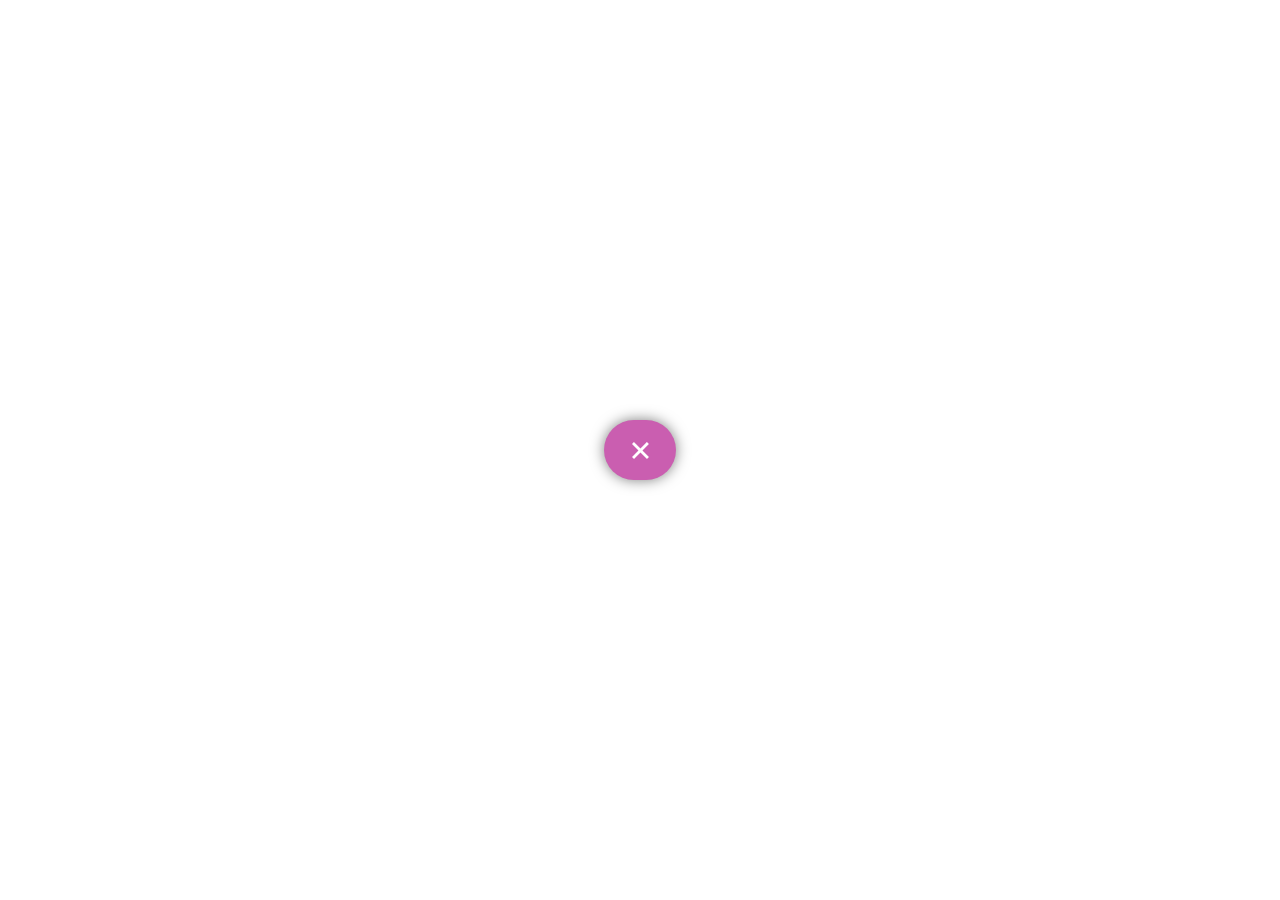
<file: solarbot/saved_resource(3).html>
<!-- saved from url=(0011)about:blank -->
<html><head><meta http-equiv="Content-Type" content="text/html; charset=UTF-8"></head><body><div id="app-LandbotLauncher"><div class="LandbotLauncherContent"><style>a,abbr,acronym,address,applet,article,aside,audio,b,big,blockquote,body,canvas,caption,center,cite,code,dd,del,details,dfn,div,dl,dt,em,embed,fieldset,figcaption,figure,footer,form,h1,h2,h3,h4,h5,h6,header,hgroup,html,i,iframe,img,ins,kbd,label,legend,li,mark,menu,nav,object,ol,output,p,pre,q,ruby,s,samp,section,small,span,strike,strong,sub,summary,sup,table,tbody,td,tfoot,th,thead,time,tr,tt,u,ul,var,video{-webkit-font-smoothing:antialiased;border:0;font-size:100%;margin:0;padding:0;text-rendering:optimizeLegibility;vertical-align:baseline}article,aside,details,figcaption,figure,footer,header,hgroup,menu,nav,section{display:block}body{line-height:1;overflow:hidden}ol,ul{list-style:none}blockquote,q{quotes:none}blockquote:after,blockquote:before,q:after,q:before{content:"";content:none}table{border-collapse:collapse;border-spacing:0}div{box-sizing:border-box}.LandbotLauncherContent{align-items:center;display:flex;height:100%;justify-content:center;width:100%}.LandbotLauncherContent__bubble{-moz-user-select:none;-ms-user-select:none;-webkit-user-select:none;border-radius:60px;box-shadow:0 0 14px 0 rgba(0,0,0,.51);cursor:pointer;float:right;height:60px;overflow:hidden;transition:-webkit-transform .1s ease-in-out;transition:transform .1s ease-in-out;transition:transform .1s ease-in-out,-webkit-transform .1s ease-in-out;user-select:none;width:72px}.LandbotLauncherContent__bubble:hover{-webkit-transform:scale(1.03);transform:scale(1.03)}.LandbotLauncherContent__bubble:active{-webkit-transform:scale(1);transform:scale(1);transition-duration:0ms}.LandbotLauncherContent__bubble--round{border-radius:50%;height:60px;width:60px}.LandbotLauncherContent__bubble--square{border-radius:3px;height:60px;width:60px}.LandbotLauncherContent__bubble__icon{align-items:center;display:flex;height:100%;justify-content:center;width:100%}.LandbotLauncherContent__bubble__image{background-position:50%;background-repeat:no-repeat;background-size:contain;height:100%;width:100%}.LandbotLauncherContent__bubble__svg{fill:#fff;height:17px;width:17px}.LandbotLauncherContent__bubble__emoji{font-size:40px;position:relative;top:2px}</style><div class="LandbotLauncherContent__bubble undefined" style="background-color: rgb(202, 94, 176);"><div class="LandbotLauncherContent__bubble__icon"><svg class="LandbotLauncherContent__bubble__svg" xmlns="http://www.w3.org/2000/svg" width="24" height="24" viewBox="0 0 24 24"><path d="M23.954 21.03l-9.184-9.095 9.092-9.174-2.832-2.807-9.09 9.179-9.176-9.088-2.81 2.81 9.186 9.105-9.095 9.184 2.81 2.81 9.112-9.192 9.18 9.1z"></path></svg></div></div></div></div></body></html>
</file>
